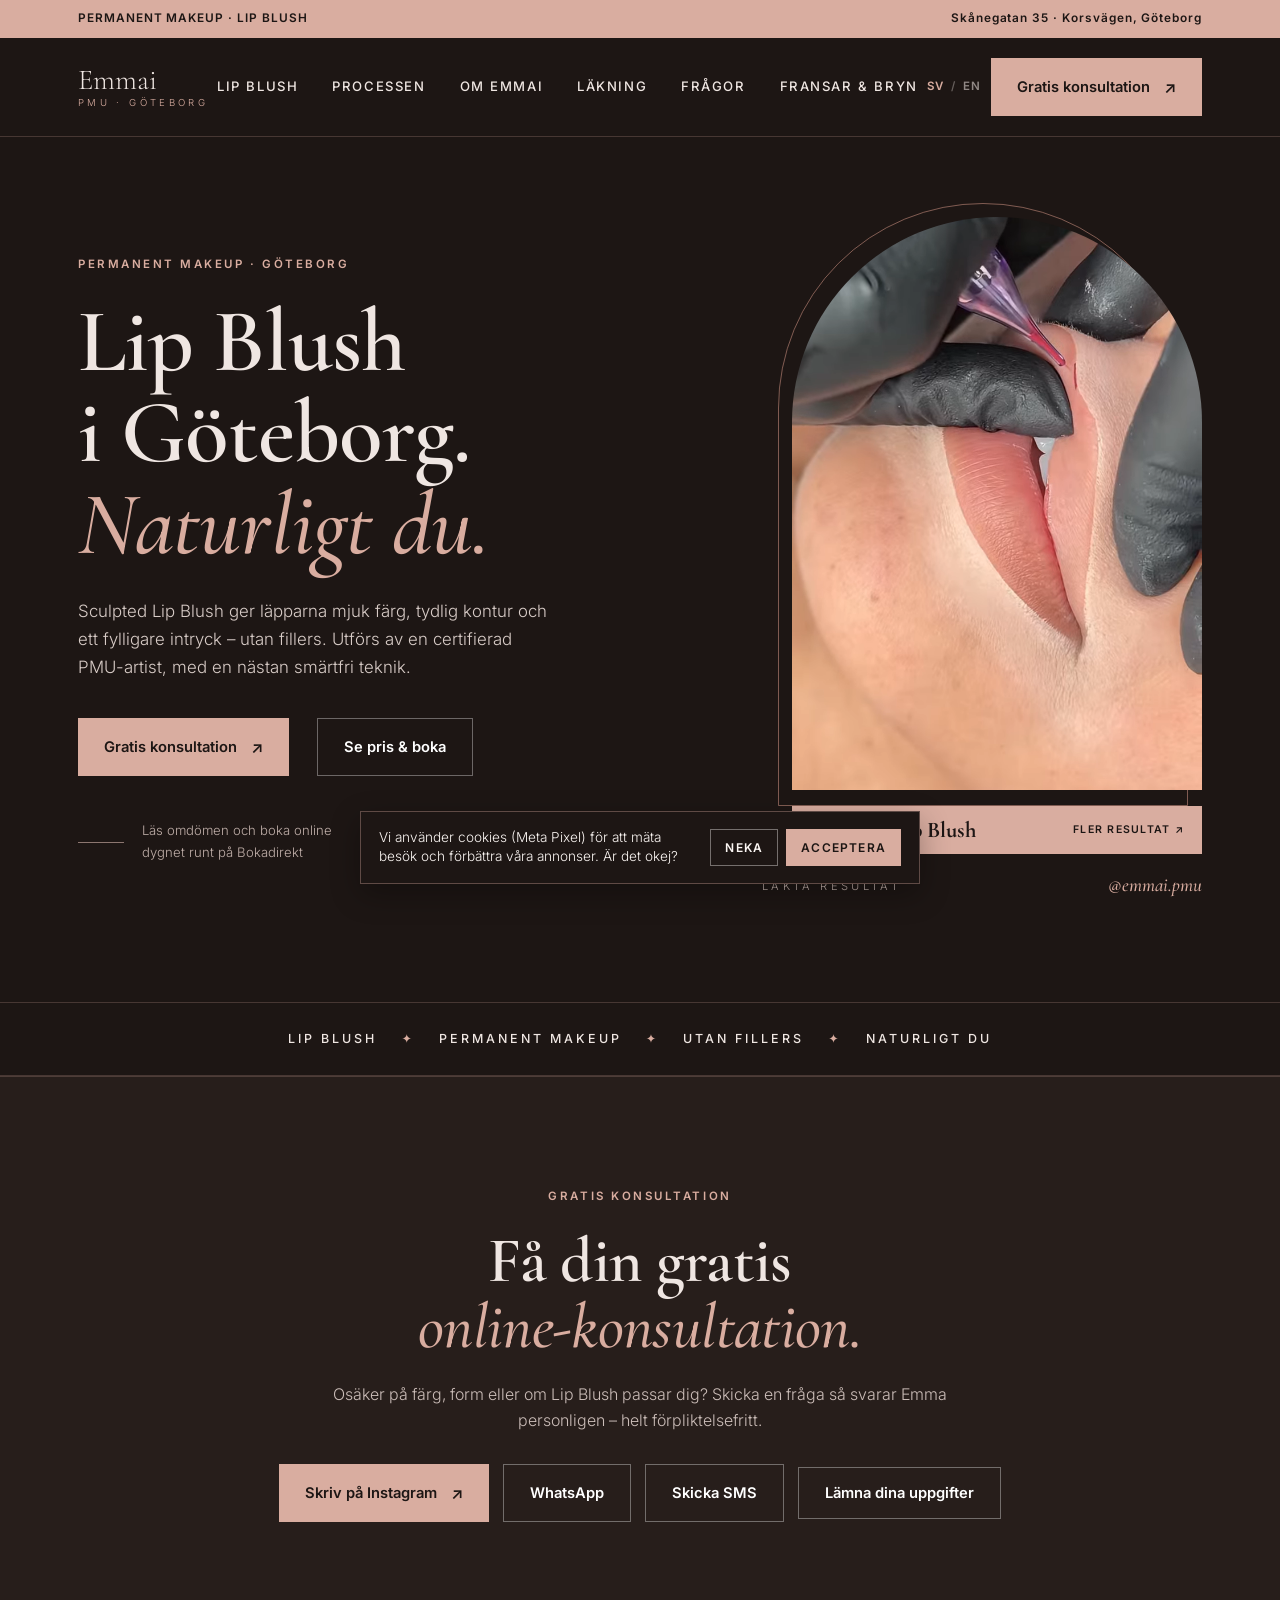
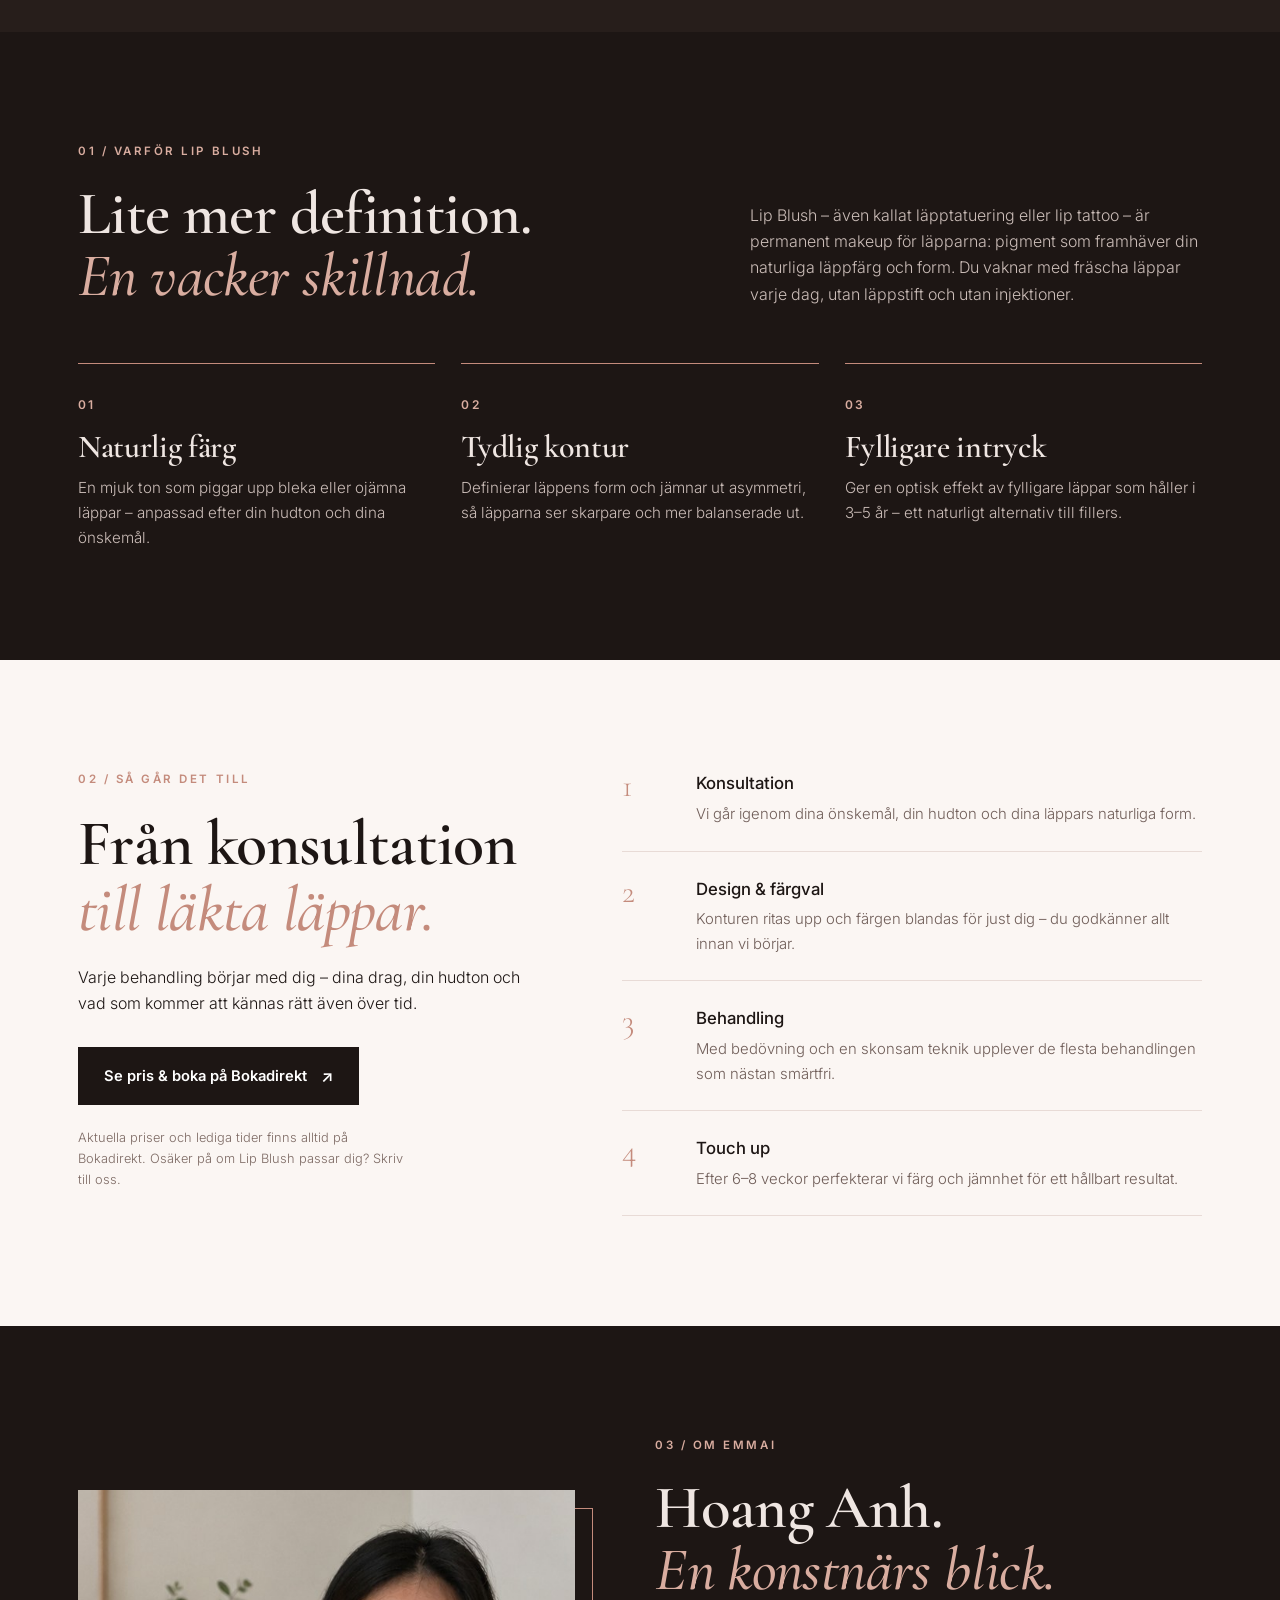
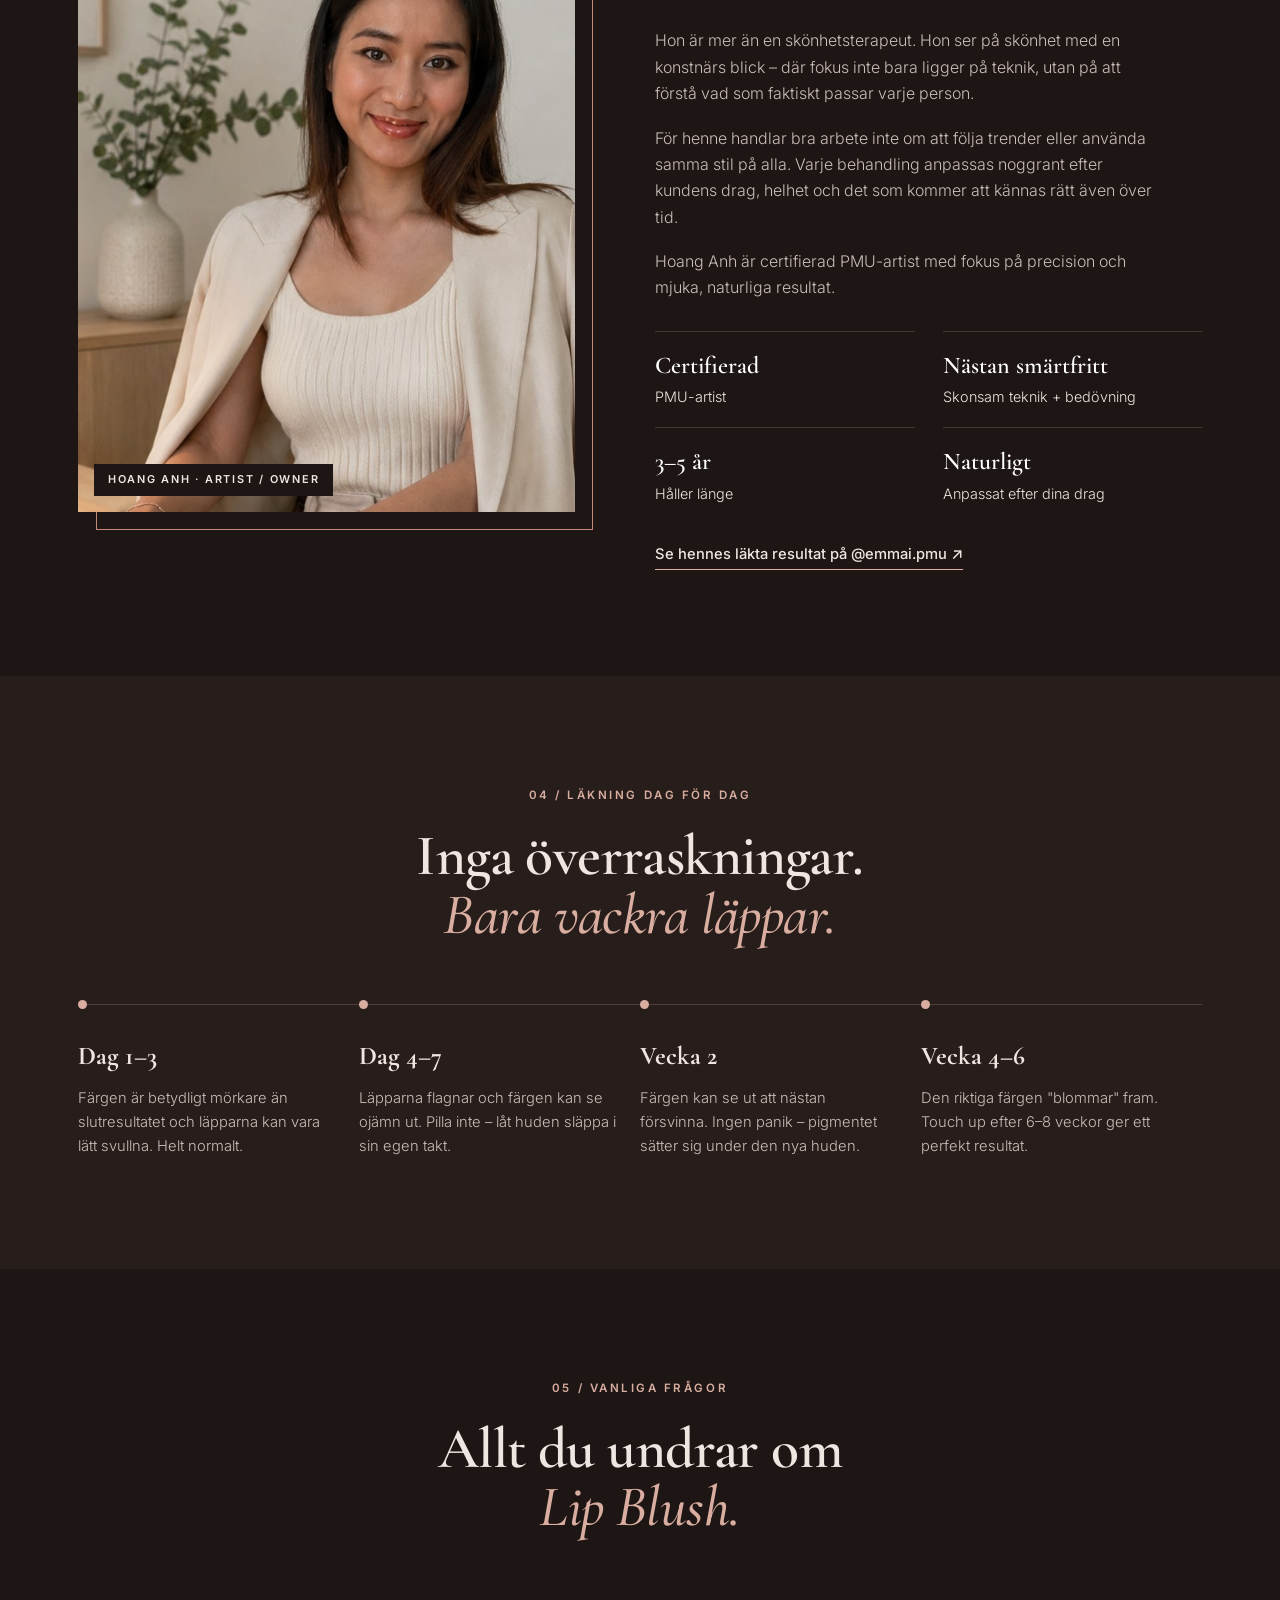
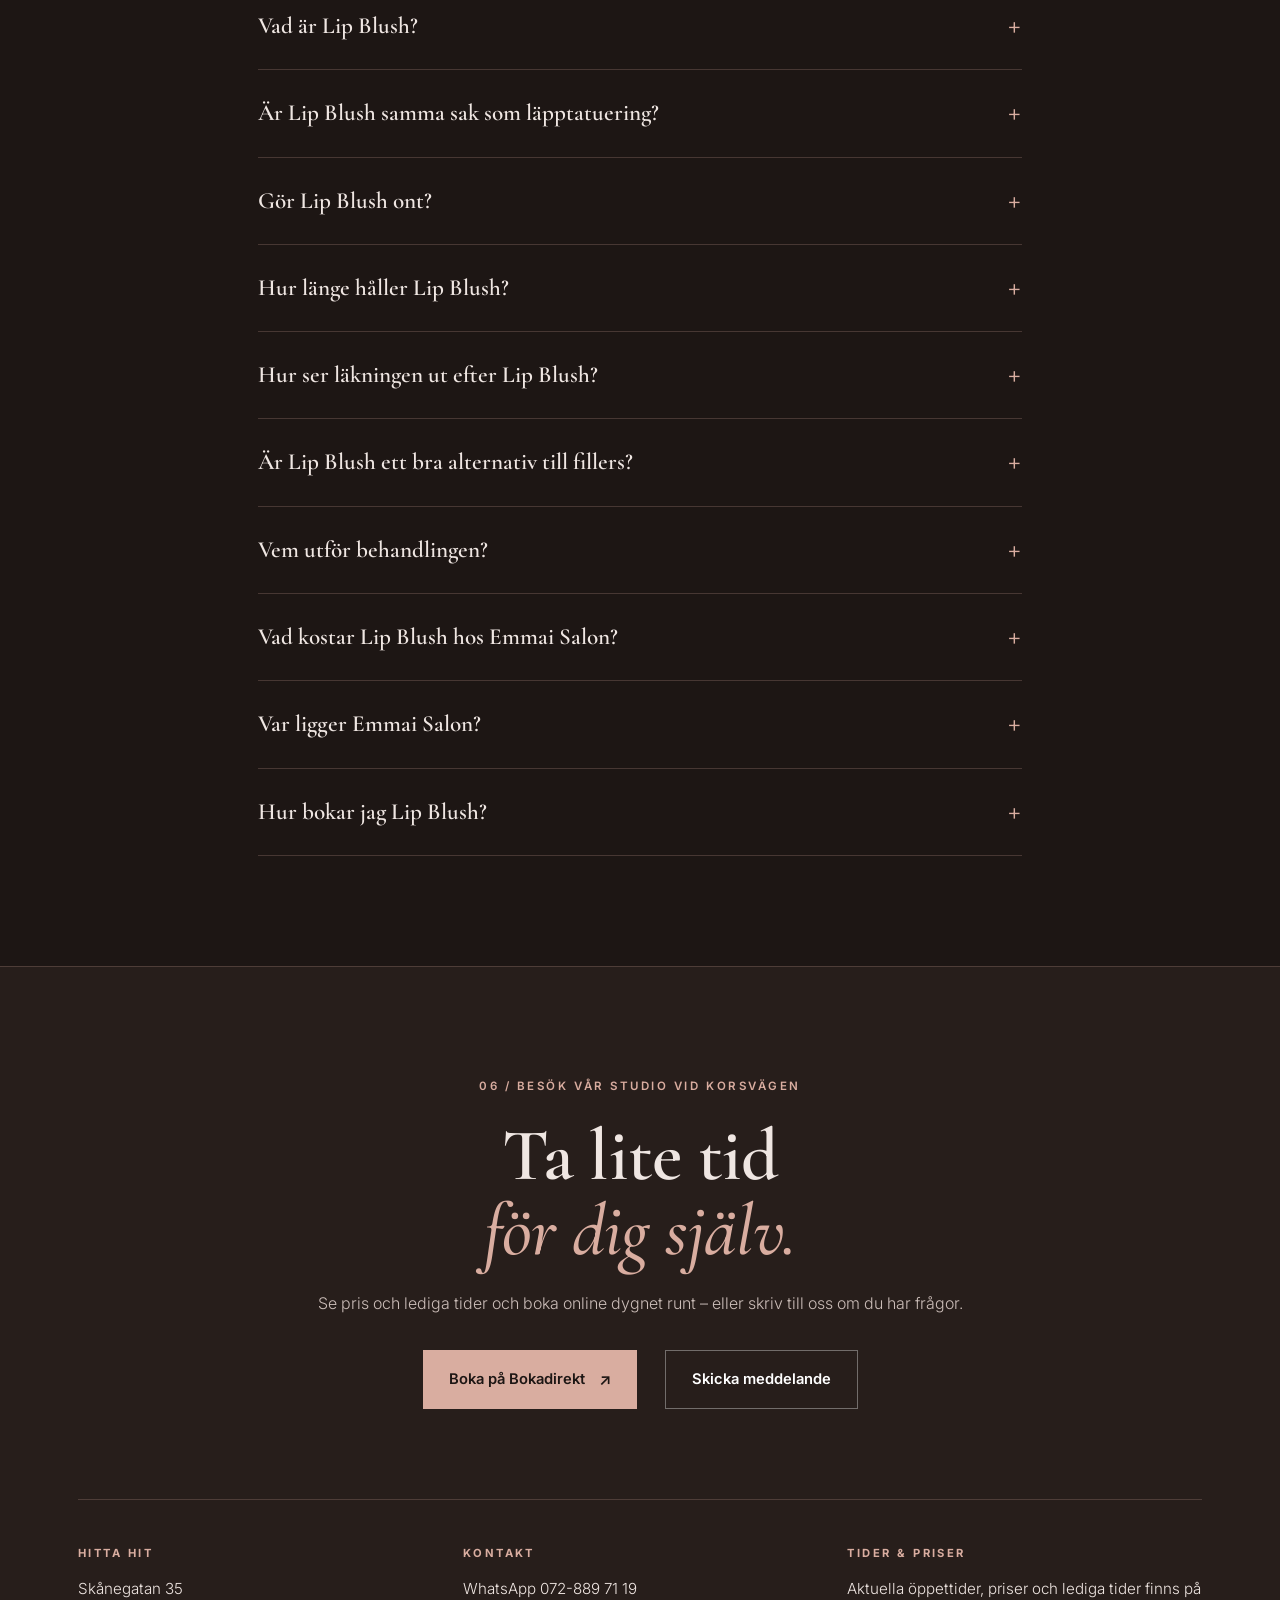
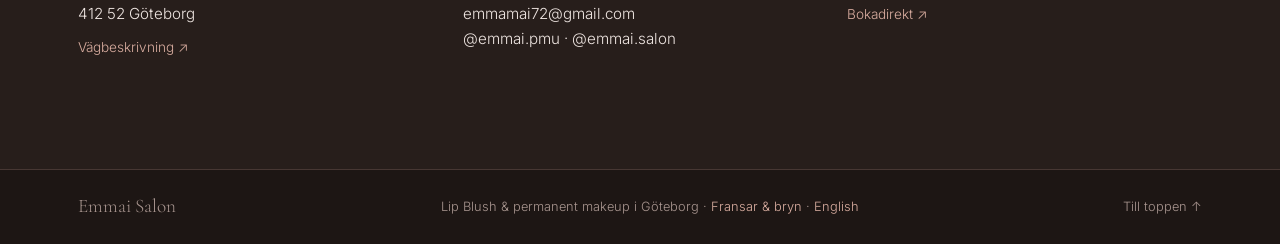
<file: index.html>
<!doctype html>
<html lang="sv">
<head>
<meta charset="utf-8">
<meta name="viewport" content="width=device-width, initial-scale=1">
<title>Lip Blush & läpptatuering i Göteborg – Permanent makeup | Emmai Salon</title>
<meta name="description" content="Sculpted Lip Blush (läpptatuering) i Göteborg – naturlig permanent makeup för läppar, ett alternativ till fillers. Certifierad PMU-artist, på Skånegatan 35 nära Korsvägen. Nästan smärtfri teknik. Boka via Bokadirekt.">
<link rel="canonical" href="https://emmaisalon.se/">
<link rel="alternate" hreflang="sv" href="https://emmaisalon.se/">
<link rel="alternate" hreflang="en" href="https://emmaisalon.se/en/">
<link rel="alternate" hreflang="x-default" href="https://emmaisalon.se/">
<meta property="og:type" content="website">
<meta property="og:title" content="Lip Blush i Göteborg – Emmai Salon">
<meta property="og:description" content="Naturlig permanent makeup för läppar – ett alternativ till fillers. Certifierad PMU-artist nära Korsvägen i Göteborg.">
<meta property="og:image" content="https://emmaisalon.se/img/og-lip-blush.jpg">
<meta property="og:url" content="https://emmaisalon.se/">
<meta property="og:locale" content="sv_SE">
<meta property="og:locale:alternate" content="en_GB">
<link rel="preconnect" href="https://fonts.googleapis.com">
<link rel="preconnect" href="https://fonts.gstatic.com" crossorigin>
<link href="https://fonts.googleapis.com/css2?family=Cormorant+Garamond:ital,wght@0,500;0,600;1,500;1,600&family=Inter:wght@300;400;500;600&display=swap" rel="stylesheet">
<link rel="preload" as="image" href="/img/hero-lips.jpg">
<script type="application/ld+json">
{
  "@context": "https://schema.org",
  "@type": "BeautySalon",
  "@id": "https://emmaisalon.se/#salon",
  "name": "Emmai Salon",
  "alternateName": ["Emmai PMU", "Emmai"],
  "description": "PMU-studio nära Korsvägen i Göteborg specialiserad på Sculpted Lip Blush – permanent makeup för läppar och ett naturligt alternativ till fillers. Certifierad PMU-artist, nästan smärtfri teknik.",
  "url": "https://emmaisalon.se/",
  "image": ["https://emmaisalon.se/img/hero-lips.jpg", "https://emmaisalon.se/img/og-lip-blush.jpg"],
  "telephone": "+46728897119",
  "email": "emmamai72@gmail.com",
  "address": {
    "@type": "PostalAddress",
    "streetAddress": "Skånegatan 35",
    "postalCode": "412 52",
    "addressLocality": "Göteborg",
    "addressRegion": "Västra Götalands län",
    "addressCountry": "SE"
  },
  "geo": { "@type": "GeoCoordinates", "latitude": 57.6975, "longitude": 11.9861 },
  "hasMap": "https://maps.google.com/?q=Emmai+Salon+Skånegatan+35+Göteborg",
  "knowsAbout": ["Lip Blush", "Permanent makeup", "PMU läppar", "Läpptatuering", "Lip tattoo", "Kosmetisk tatuering", "Alternativ till läppfillers"],
  "areaServed": ["Göteborg", "Korsvägen", "Heden", "Johanneberg", "Lorensberg", "Gårda", "Mölndal"],
  "sameAs": [
    "https://www.bokadirekt.se/places/emmai-salon-136025",
    "https://www.instagram.com/emmai.pmu/",
    "https://www.instagram.com/emmai.salon/"
  ],
  "founder": { "@type": "Person", "name": "Hoang Anh", "jobTitle": "PMU-artist & grundare", "image": "https://emmaisalon.se/img/hoang-anh.jpg", "description": "Certifierad PMU-artist, specialiserad på Lip Blush." },
  "potentialAction": {
    "@type": "ReserveAction",
    "target": "https://www.bokadirekt.se/places/emmai-salon-136025",
    "name": "Boka Lip Blush på Bokadirekt"
  },
  "makesOffer": [
    { "@type": "Offer", "url": "https://www.bokadirekt.se/places/emmai-salon-136025", "itemOffered": { "@type": "Service", "name": "Sculpted Lip Blush – permanent makeup läppar", "alternateName": ["Läpptatuering", "Lip tattoo"], "serviceType": "Permanent makeup" } },
    { "@type": "Offer", "url": "https://www.bokadirekt.se/places/emmai-salon-136025", "itemOffered": { "@type": "Service", "name": "Lip Blush touch up", "serviceType": "Permanent makeup" } }
  ]
}
</script>
<script type="application/ld+json">
{
  "@context": "https://schema.org",
  "@type": "FAQPage",
  "mainEntity": [
    { "@type": "Question", "name": "Vad är Lip Blush?", "acceptedAnswer": { "@type": "Answer", "text": "Lip Blush är en kosmetisk tatuering (permanent makeup) där pigment läggs i läpparna för att ge en naturlig färg, tydligare kontur, bättre symmetri och ett fylligare utseende – utan fillers. Resultatet ser ut som naturligt färgade läppar, inte som läppstift." } },
    { "@type": "Question", "name": "Är Lip Blush samma sak som läpptatuering?", "acceptedAnswer": { "@type": "Answer", "text": "Ja. Lip Blush är en form av läpptatuering (på engelska lip tattoo) och kallas även permanent makeup för läppar eller kosmetisk tatuering. Skillnaden mot en traditionell tatuering är att pigmentet läggs ytligare och i mjuka, naturliga toner, så resultatet ser ut som din egen läppfärg och bleknar gradvis över tid." } },
    { "@type": "Question", "name": "Gör Lip Blush ont?", "acceptedAnswer": { "@type": "Answer", "text": "Hos Emmai Salon används en skonsam teknik och bedövning, så de flesta kunder upplever behandlingen som nästan smärtfri – mer som ett lätt kittlande än smärta." } },
    { "@type": "Question", "name": "Hur länge håller Lip Blush?", "acceptedAnswer": { "@type": "Answer", "text": "Lip Blush håller normalt 3–5 år beroende på hudtyp, livsstil och solexponering. En touch up efter 6–8 veckor rekommenderas för ett jämnt och hållbart resultat." } },
    { "@type": "Question", "name": "Hur ser läkningen ut efter Lip Blush?", "acceptedAnswer": { "@type": "Answer", "text": "De första dagarna är färgen mörkare och läpparna kan vara lätt svullna. Runt dag 4–7 flagnar läpparna och färgen ser ljusare ut, och efter 4–6 veckor har den slutliga, naturliga färgen satt sig." } },
    { "@type": "Question", "name": "Är Lip Blush ett bra alternativ till fillers?", "acceptedAnswer": { "@type": "Answer", "text": "Ja, för dig som vill ha fräschare färg, tydligare kontur och ett fylligare intryck utan injektioner. Lip Blush ändrar inte läppens volym men ger en optisk effekt av fylligare läppar som ser naturlig ut." } },
    { "@type": "Question", "name": "Vem utför behandlingen?", "acceptedAnswer": { "@type": "Answer", "text": "Alla behandlingar utförs av Hoang Anh, grundare av Emmai Salon och certifierad PMU-artist. Se läkta resultat på Instagram @emmai.pmu." } },
    { "@type": "Question", "name": "Vad kostar Lip Blush hos Emmai Salon?", "acceptedAnswer": { "@type": "Answer", "text": "Aktuella priser och lediga tider för Lip Blush och touch up finns alltid på Emmai Salons sida på Bokadirekt: https://www.bokadirekt.se/places/emmai-salon-136025" } },
    { "@type": "Question", "name": "Var ligger Emmai Salon?", "acceptedAnswer": { "@type": "Answer", "text": "Emmai Salon ligger på Skånegatan 35 i Göteborg, några minuters promenad från Korsvägen, Liseberg och Scandinavium. Det finns parkeringsplatser framför salongen." } },
    { "@type": "Question", "name": "Hur bokar jag Lip Blush?", "acceptedAnswer": { "@type": "Answer", "text": "Du bokar enklast online dygnet runt via Bokadirekt: https://www.bokadirekt.se/places/emmai-salon-136025" } }
  ]
}
</script>
<link rel="icon" href="/favicon.ico" sizes="any">
<link rel="icon" type="image/png" sizes="32x32" href="/favicon-32.png">
<link rel="icon" type="image/png" sizes="512x512" href="/icon-512.png">
<link rel="apple-touch-icon" href="/apple-touch-icon.png">
<link rel="stylesheet" href="/style.css?v=3">
</head>
<body>

<div class="topbar"><div class="wrap"><span>PERMANENT MAKEUP · LIP BLUSH</span><span class="hide-m">Skånegatan 35 · Korsvägen, Göteborg</span></div></div>
<nav><div class="wrap">
  <a class="logo" href="#">Emmai<small>PMU · GÖTEBORG</small></a>
  <div class="menu"><a href="#lip-blush">Lip Blush</a><a href="#processen">Processen</a><a href="#om-emmai">Om Emmai</a><a href="#lakning">Läkning</a><a href="#fragor">Frågor</a><a href="/fransar/">Fransar &amp; bryn</a></div>
  <a class="m-link" href="/fransar/">Fransar &amp; bryn</a>
  <div class="lang"><a class="on" href="/" hreflang="sv">SV</a><i>/</i><a href="/en/" hreflang="en" lang="en">EN</a></div>
  <a class="btn arrow" href="#konsultation">Gratis konsultation</a>
</div></nav>

<header class="wrap hero">
  <div>
    <span class="eyebrow">Permanent makeup · Göteborg</span>
    <h1>Lip Blush<br>i Göteborg.<em>Naturligt du.</em></h1>
    <p>Sculpted Lip Blush ger läpparna mjuk färg, tydlig kontur och ett fylligare intryck – utan fillers. Utförs av en certifierad PMU-artist, med en nästan smärtfri teknik.</p>
    <div class="actions">
      <a class="btn arrow" href="#konsultation">Gratis konsultation</a>
      <a class="btn ghost" href="https://www.bokadirekt.se/places/emmai-salon-136025">Se pris &amp; boka</a>
    </div>
    <div class="note">Läs omdömen och boka online<br>dygnet runt på Bokadirekt</div>
  </div>
  <div class="arch-wrap">
    <div class="arch">
      <video class="hero-video" autoplay muted loop playsinline preload="auto" poster="/img/hero-poster.jpg?v=2" width="696" height="972" aria-label="Läkta resultat av Sculpted Lip Blush hos Emmai i Göteborg"><source src="/img/hero.mp4?v=2" type="video/mp4"><source src="/img/hero.webm?v=2" type="video/webm"></video>
    </div>
    <a class="tag" href="https://www.instagram.com/emmai.pmu/"><b>Sculpted Lip Blush</b><small>Fler resultat ↗</small></a>
    <div class="arch-caption"><span>LÄKTA RESULTAT</span><em>@emmai.pmu</em></div>
  </div>
</header>

<div class="marquee"><span>LIP BLUSH</span><i>✦</i><span>PERMANENT MAKEUP</span><i>✦</i><span>UTAN FILLERS</span><i>✦</i><span>NATURLIGT DU</span></div>

<section class="consult" id="konsultation"><div class="wrap">
  <span class="eyebrow">Gratis konsultation</span>
  <h2>Få din gratis<em>online-konsultation.</em></h2>
  <p class="lead">Osäker på färg, form eller om Lip Blush passar dig? Skicka en fråga så svarar Emma personligen – helt förpliktelsefritt.</p>
  <div class="actions">
    <a class="btn arrow" href="https://www.instagram.com/emmai.pmu/" data-lead="Instagram">Skriv på Instagram</a>
    <a class="btn ghost" href="https://wa.me/46728897119?text=Hej%21%20Jag%20%C3%A4r%20mycket%20intresserad%20av%20Lip%20Blush.%20Hur%20kan%20det%20gynna%20mina%20l%C3%A4ppar%20just%20nu%3F" data-lead="WhatsApp">WhatsApp</a>
    <a class="btn ghost" href="sms:+46728897119?&body=Hej%21%20Jag%20%C3%A4r%20mycket%20intresserad%20av%20Lip%20Blush.%20Hur%20kan%20det%20gynna%20mina%20l%C3%A4ppar%20just%20nu%3F" data-lead="SMS">Skicka SMS</a>
    <button class="btn ghost" type="button" id="consult-toggle" aria-controls="consult-form" aria-expanded="false">Lämna dina uppgifter</button>
  </div>
  <form id="consult-form" hidden novalidate data-ok="Tack! Vi hör av oss så snart som möjligt." data-err="Något gick fel. Försök igen eller skriv till oss på Instagram.">
    <input type="hidden" name="access_key" value="f64e75a7-29d4-4de2-a718-c69d5f47bc95">
    <input type="hidden" name="subject" value="Ny konsultationsförfrågan – emmaisalon.se">
    <input type="checkbox" name="botcheck" tabindex="-1" autocomplete="off" style="display:none">
    <input name="name" placeholder="Namn" required autocomplete="name">
    <input name="phone" type="tel" placeholder="Telefon" required autocomplete="tel">
    <input name="email" type="email" placeholder="E-post" required autocomplete="email">
    <textarea name="message" rows="3" placeholder="Vad funderar du på? (valfritt)"></textarea>
    <small>Vill du skicka bilder? Skicka dem gärna via WhatsApp eller Instagram.</small>
    <button class="btn arrow" type="submit">Skicka förfrågan</button>
    <small>Vi använder dina uppgifter endast för att kontakta dig om din förfrågan.</small>
    <p class="form-msg" role="status"></p>
  </form>
</div></section>


<section id="lip-blush"><div class="wrap">
  <div class="split-head">
    <div><span class="eyebrow">01 / Varför Lip Blush</span><h2>Lite mer definition.<br><em>En vacker skillnad.</em></h2></div>
    <p>Lip Blush – även kallat läpptatuering eller lip tattoo – är permanent makeup för läpparna: pigment som framhäver din naturliga läppfärg och form. Du vaknar med fräscha läppar varje dag, utan läppstift och utan injektioner.</p>
  </div>
  <div class="cards">
    <div class="card"><span class="num">01</span><h3>Naturlig färg</h3><p>En mjuk ton som piggar upp bleka eller ojämna läppar – anpassad efter din hudton och dina önskemål.</p></div>
    <div class="card"><span class="num">02</span><h3>Tydlig kontur</h3><p>Definierar läppens form och jämnar ut asymmetri, så läpparna ser skarpare och mer balanserade ut.</p></div>
    <div class="card"><span class="num">03</span><h3>Fylligare intryck</h3><p>Ger en optisk effekt av fylligare läppar som håller i 3–5 år – ett naturligt alternativ till fillers.</p></div>
  </div>
</div></section>

<section class="light" id="processen"><div class="wrap process">
  <div>
    <span class="eyebrow" style="color:var(--rose-deep)">02 / Så går det till</span>
    <h2>Från konsultation<br><em>till läkta läppar.</em></h2>
    <p>Varje behandling börjar med dig – dina drag, din hudton och vad som kommer att kännas rätt även över tid.</p>
    <a class="btn arrow" href="https://www.bokadirekt.se/places/emmai-salon-136025">Se pris &amp; boka på Bokadirekt</a>
    <p class="small">Aktuella priser och lediga tider finns alltid på Bokadirekt. Osäker på om Lip Blush passar dig? Skriv till oss.</p>
  </div>
  <div>
    <div class="step"><span>1</span><div><b>Konsultation</b><p>Vi går igenom dina önskemål, din hudton och dina läppars naturliga form.</p></div></div>
    <div class="step"><span>2</span><div><b>Design &amp; färgval</b><p>Konturen ritas upp och färgen blandas för just dig – du godkänner allt innan vi börjar.</p></div></div>
    <div class="step"><span>3</span><div><b>Behandling</b><p>Med bedövning och en skonsam teknik upplever de flesta behandlingen som nästan smärtfri.</p></div></div>
    <div class="step"><span>4</span><div><b>Touch up</b><p>Efter 6–8 veckor perfekterar vi färg och jämnhet för ett hållbart resultat.</p></div></div>
  </div>
</div></section>

<section id="om-emmai"><div class="wrap closer">
  <div class="framed"><img src="/img/hoang-anh.jpg" alt="Hoang Anh, PMU-artist och grundare av Emmai Salon i Göteborg" loading="lazy" width="798" height="798"><span class="lbl">HOANG ANH · ARTIST / OWNER</span></div>
  <div>
    <span class="eyebrow">03 / Om Emmai</span>
    <h2>Hoang Anh.<br><em>En konstnärs blick.</em></h2>
    <p>Hon är mer än en skönhetsterapeut. Hon ser på skönhet med en konstnärs blick – där fokus inte bara ligger på teknik, utan på att förstå vad som faktiskt passar varje person.</p>
    <p>För henne handlar bra arbete inte om att följa trender eller använda samma stil på alla. Varje behandling anpassas noggrant efter kundens drag, helhet och det som kommer att kännas rätt även över tid.</p>
    <p>Hoang Anh är certifierad PMU-artist med fokus på precision och mjuka, naturliga resultat.</p>
    <div class="trust">
      <div><b>Certifierad</b>PMU-artist</div>
      <div><b>Nästan smärtfritt</b>Skonsam teknik + bedövning</div>
      <div><b>3–5 år</b>Håller länge</div>
      <div><b>Naturligt</b>Anpassat efter dina drag</div>
    </div>
    <a class="link arrow" href="https://www.instagram.com/emmai.pmu/">Se hennes läkta resultat på @emmai.pmu&nbsp;</a>
  </div>
</div></section>

<section class="heal" id="lakning"><div class="wrap">
  <span class="eyebrow" style="text-align:center">04 / Läkning dag för dag</span>
  <h2>Inga överraskningar.<br><em>Bara vackra läppar.</em></h2>
  <div class="timeline">
    <div><b>Dag 1–3</b><p>Färgen är betydligt mörkare än slutresultatet och läpparna kan vara lätt svullna. Helt normalt.</p></div>
    <div><b>Dag 4–7</b><p>Läpparna flagnar och färgen kan se ojämn ut. Pilla inte – låt huden släppa i sin egen takt.</p></div>
    <div><b>Vecka 2</b><p>Färgen kan se ut att nästan försvinna. Ingen panik – pigmentet sätter sig under den nya huden.</p></div>
    <div><b>Vecka 4–6</b><p>Den riktiga färgen "blommar" fram. Touch up efter 6–8 veckor ger ett perfekt resultat.</p></div>
  </div>
</div></section>

<section id="fragor"><div class="wrap faq">
  <span class="eyebrow" style="text-align:center">05 / Vanliga frågor</span>
  <h2>Allt du undrar om<br><em>Lip Blush.</em></h2>
  <details><summary>Vad är Lip Blush?</summary><p>Lip Blush är en kosmetisk tatuering (permanent makeup) där pigment läggs i läpparna för att ge en naturlig färg, tydligare kontur, bättre symmetri och ett fylligare utseende – utan fillers. Resultatet ser ut som naturligt färgade läppar, inte som läppstift.</p></details>
  <details><summary>Är Lip Blush samma sak som läpptatuering?</summary><p>Ja. Lip Blush är en form av läpptatuering (på engelska lip tattoo) och kallas även permanent makeup för läppar eller kosmetisk tatuering. Skillnaden mot en traditionell tatuering är att pigmentet läggs ytligare och i mjuka, naturliga toner, så resultatet ser ut som din egen läppfärg och bleknar gradvis över tid.</p></details>
  <details><summary>Gör Lip Blush ont?</summary><p>Hos Emmai Salon används en skonsam teknik och bedövning, så de flesta kunder upplever behandlingen som nästan smärtfri – mer som ett lätt kittlande än smärta.</p></details>
  <details><summary>Hur länge håller Lip Blush?</summary><p>Lip Blush håller normalt 3–5 år beroende på hudtyp, livsstil och solexponering. En touch up efter 6–8 veckor rekommenderas för ett jämnt och hållbart resultat.</p></details>
  <details><summary>Hur ser läkningen ut efter Lip Blush?</summary><p>De första dagarna är färgen mörkare och läpparna kan vara lätt svullna. Runt dag 4–7 flagnar läpparna och färgen ser ljusare ut, och efter 4–6 veckor har den slutliga, naturliga färgen satt sig.</p></details>
  <details><summary>Är Lip Blush ett bra alternativ till fillers?</summary><p>Ja, för dig som vill ha fräschare färg, tydligare kontur och ett fylligare intryck utan injektioner. Lip Blush ändrar inte läppens volym men ger en optisk effekt av fylligare läppar som ser naturlig ut.</p></details>
  <details><summary>Vem utför behandlingen?</summary><p>Alla behandlingar utförs av Hoang Anh, grundare av Emmai Salon och certifierad PMU-artist. Se läkta resultat på Instagram <a href="https://www.instagram.com/emmai.pmu/">@emmai.pmu</a>.</p></details>
  <details><summary>Vad kostar Lip Blush hos Emmai Salon?</summary><p>Aktuella priser och lediga tider för Lip Blush och touch up finns alltid på <a href="https://www.bokadirekt.se/places/emmai-salon-136025">Emmai Salons sida på Bokadirekt</a>.</p></details>
  <details><summary>Var ligger Emmai Salon?</summary><p>Emmai Salon ligger på Skånegatan 35 i Göteborg, några minuters promenad från Korsvägen, Liseberg och Scandinavium. Det finns parkeringsplatser framför salongen.</p></details>
  <details><summary>Hur bokar jag Lip Blush?</summary><p>Du bokar enklast online dygnet runt via <a href="https://www.bokadirekt.se/places/emmai-salon-136025">Bokadirekt</a>.</p></details>
</div></section>

<section class="visit" id="besok"><div class="wrap">
  <span class="eyebrow">06 / Besök vår studio vid Korsvägen</span>
  <h2>Ta lite tid<em>för dig själv.</em></h2>
  <p class="lead">Se pris och lediga tider och boka online dygnet runt – eller skriv till oss om du har frågor.</p>
  <div class="actions">
    <a class="btn arrow" href="https://www.bokadirekt.se/places/emmai-salon-136025">Boka på Bokadirekt</a>
    <a class="btn ghost" href="#konsultation">Skicka meddelande</a>
  </div>
  <div class="info">
    <div><h4>HITTA HIT</h4>Skånegatan 35<br>412 52 Göteborg<br><a class="dir" href="https://maps.google.com/?q=Emmai+Salon+Skånegatan+35+Göteborg">Vägbeskrivning ↗</a></div>
    <div><h4>KONTAKT</h4><a href="https://wa.me/46728897119" data-lead="WhatsApp">WhatsApp 072-889 71 19</a><br><a href="mailto:emmamai72@gmail.com">emmamai72@gmail.com</a><br><a href="https://www.instagram.com/emmai.pmu/">@emmai.pmu</a> · <a href="https://www.instagram.com/emmai.salon/">@emmai.salon</a></div>
    <div><h4>TIDER &amp; PRISER</h4>Aktuella öppettider, priser och lediga tider finns på <a class="dir" href="https://www.bokadirekt.se/places/emmai-salon-136025" style="margin-top:0">Bokadirekt ↗</a></div>
  </div>
</div></section>

<footer><div class="wrap"><span class="logo" style="font-size:1.2rem">Emmai Salon</span><span>Lip Blush &amp; permanent makeup i Göteborg · <a href="/fransar/" style="color:var(--rose)">Fransar &amp; bryn</a> · <a href="/en/" lang="en" style="color:var(--rose)">English</a></span><a href="#">Till toppen ↑</a></div></footer>
<a class="btn arrow sticky" href="#konsultation">Gratis konsultation</a>
<script src="/consent.js" defer></script>
<script src="/consult.js?v=3" defer></script>
</body>
</html>
</file>
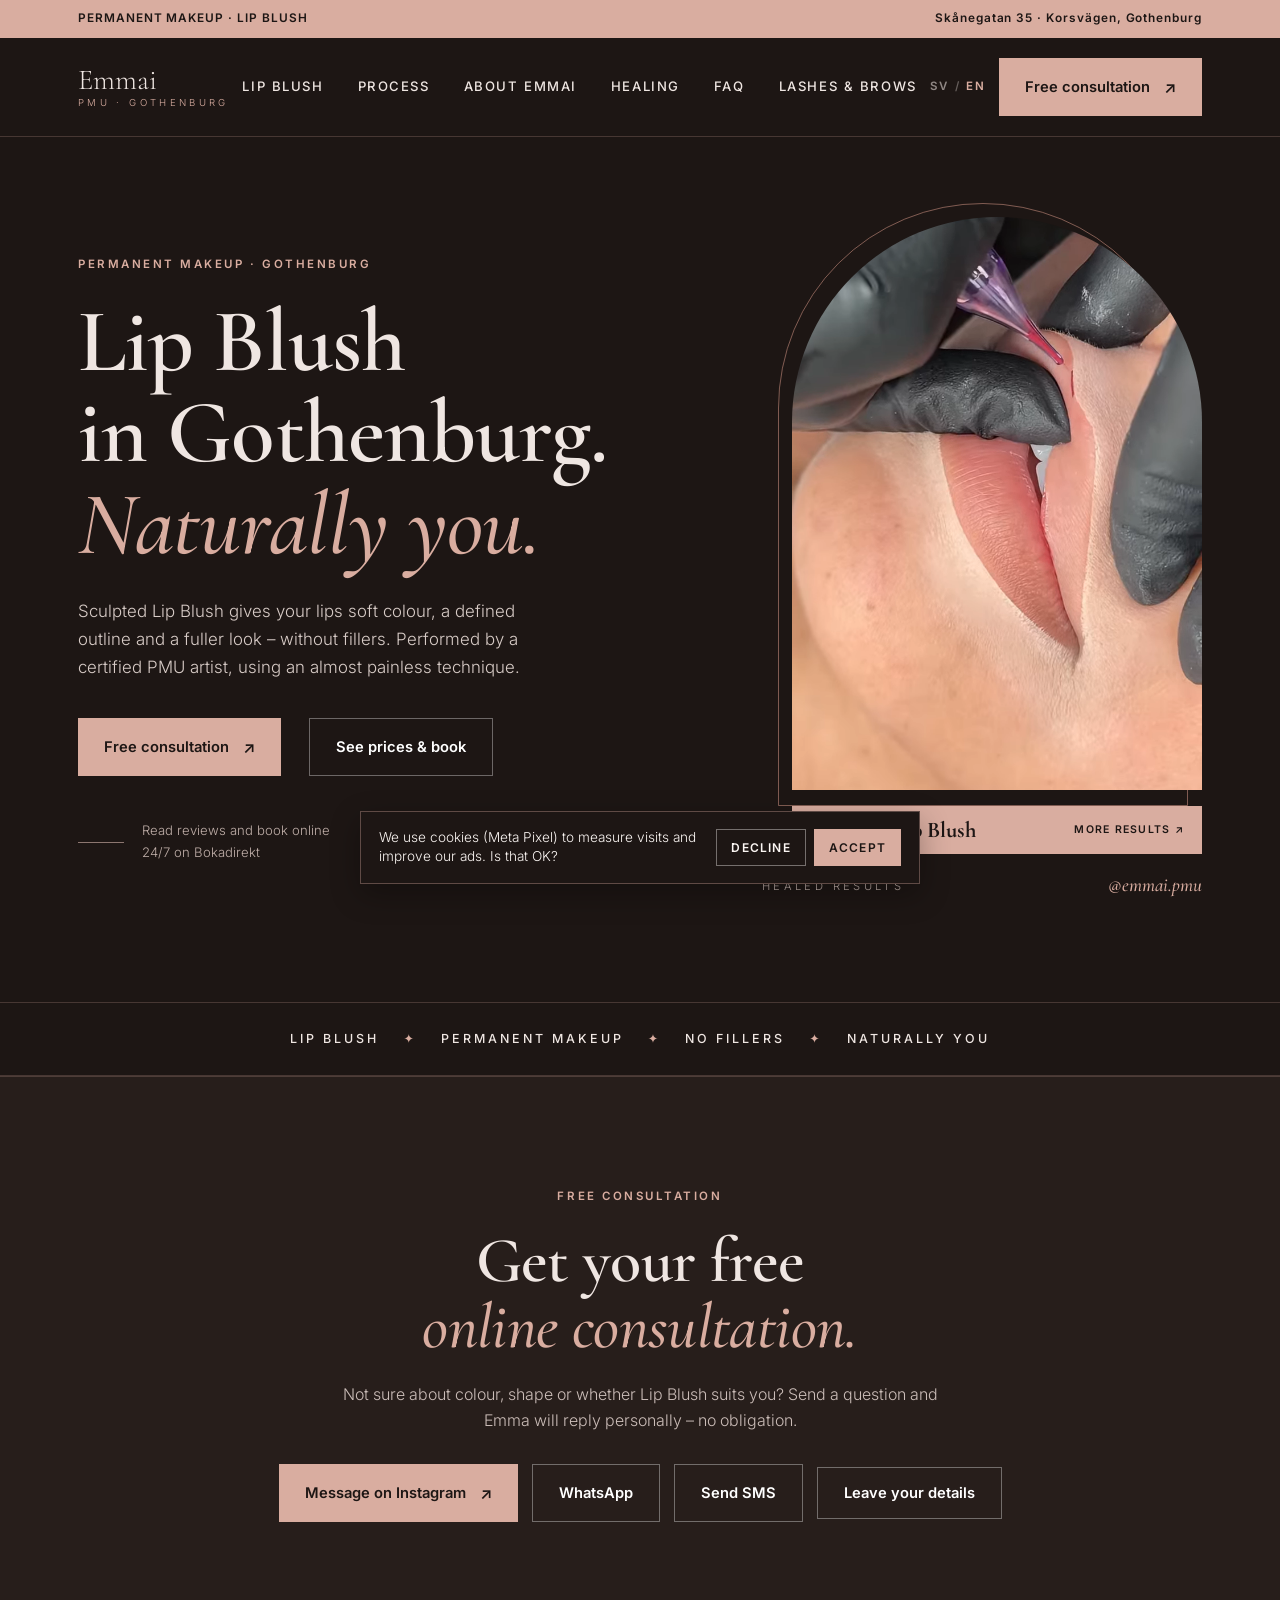
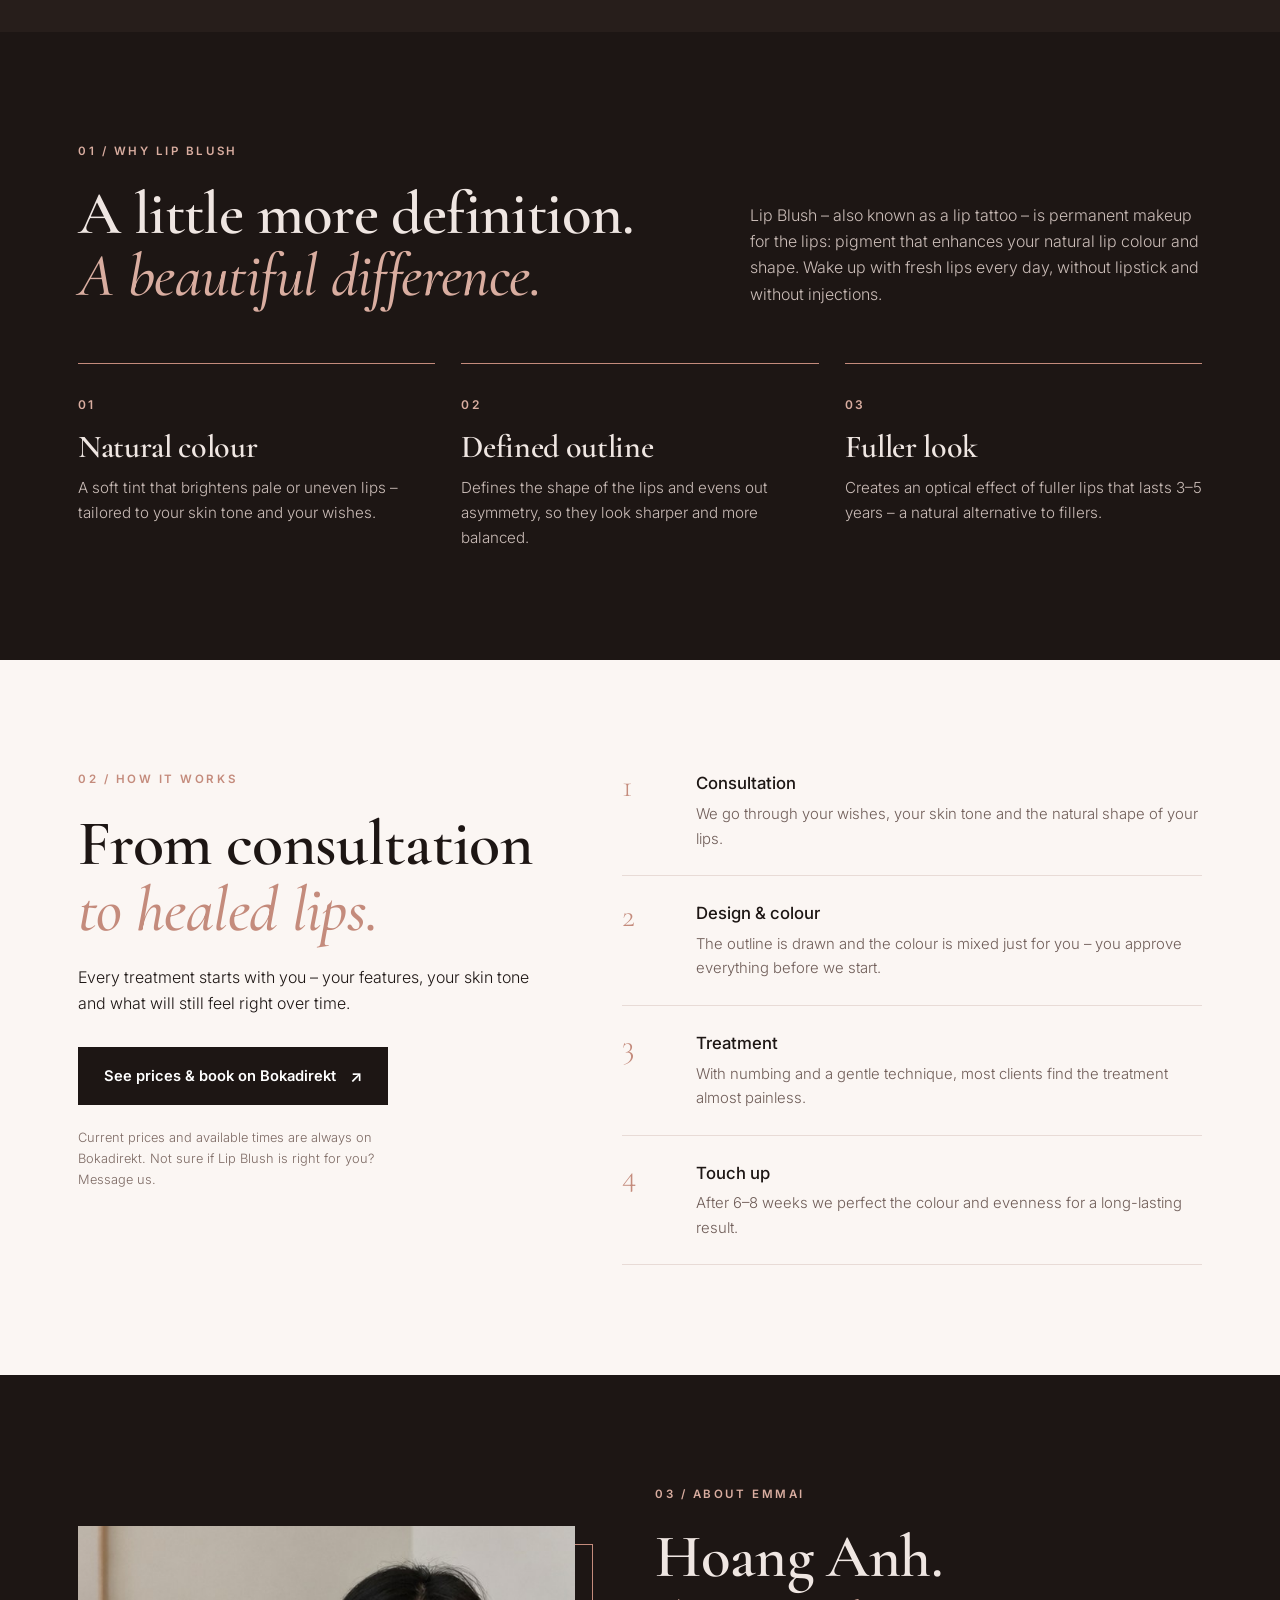
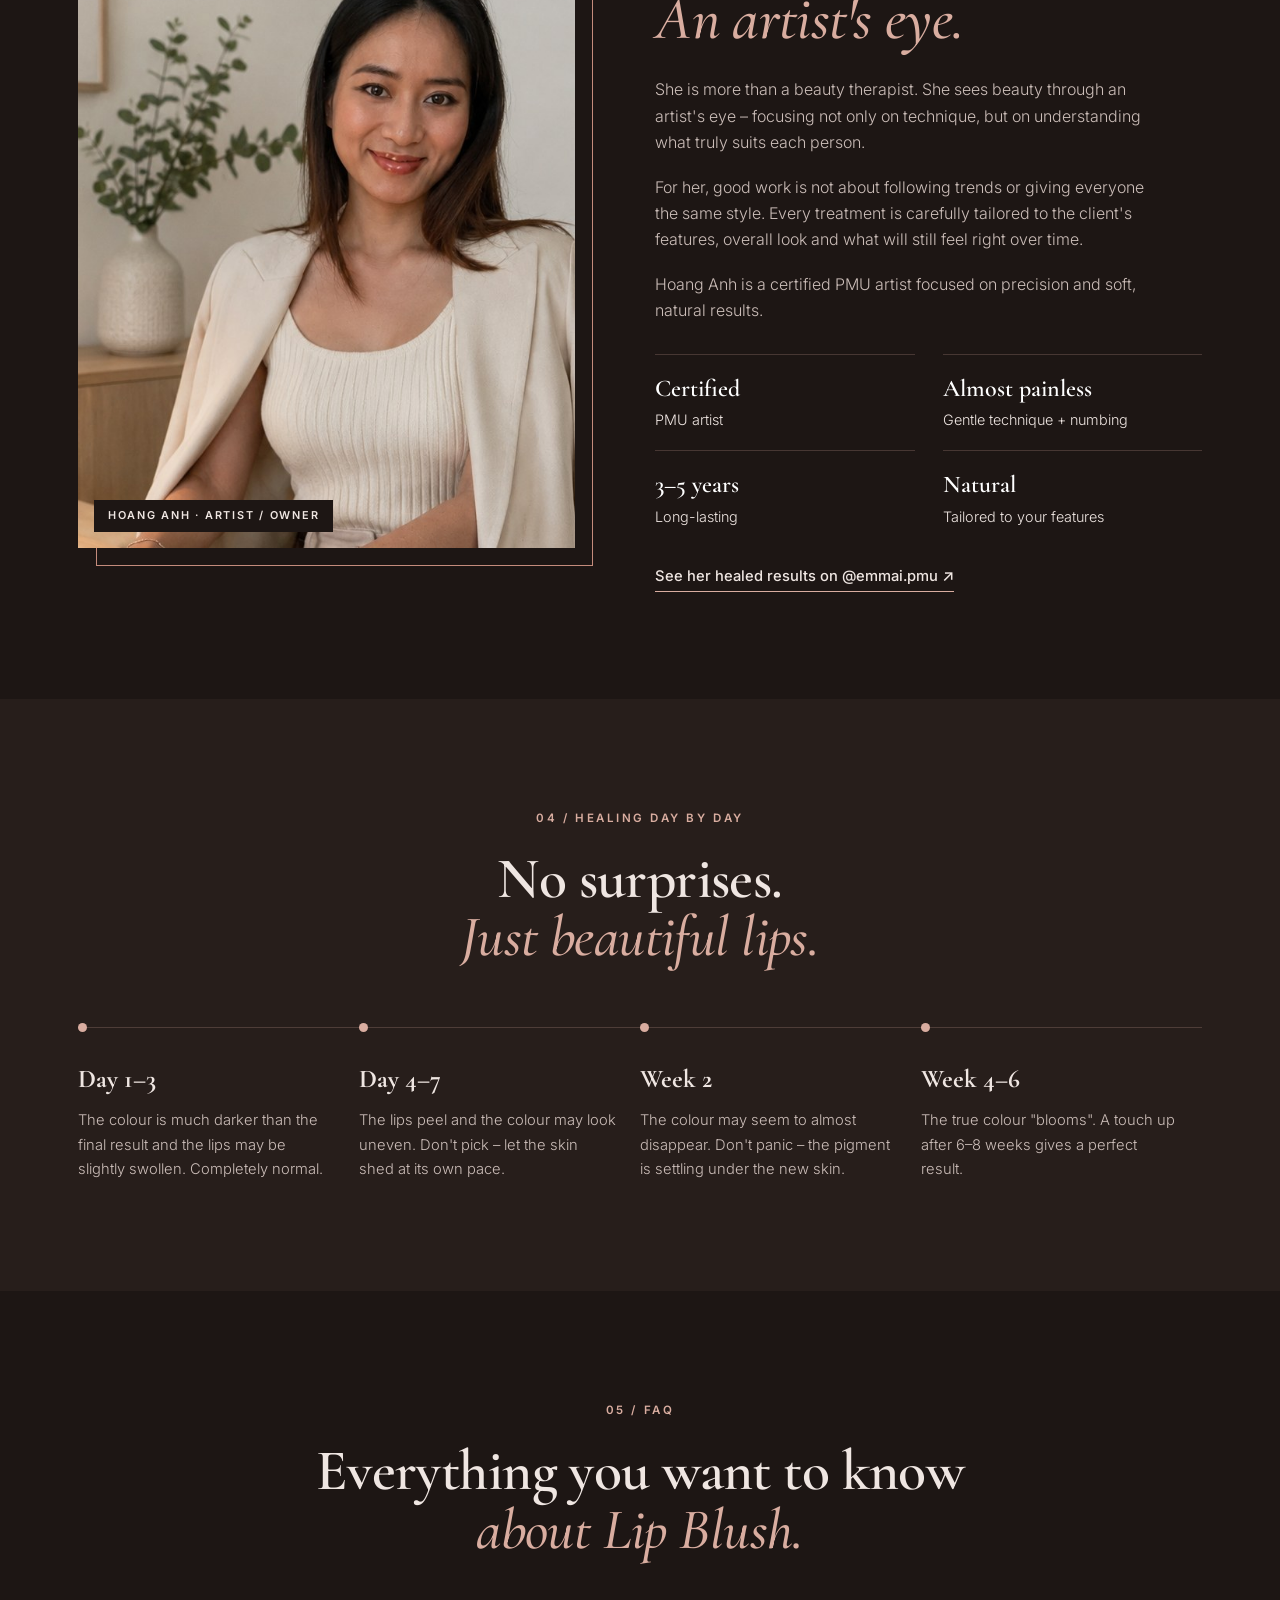
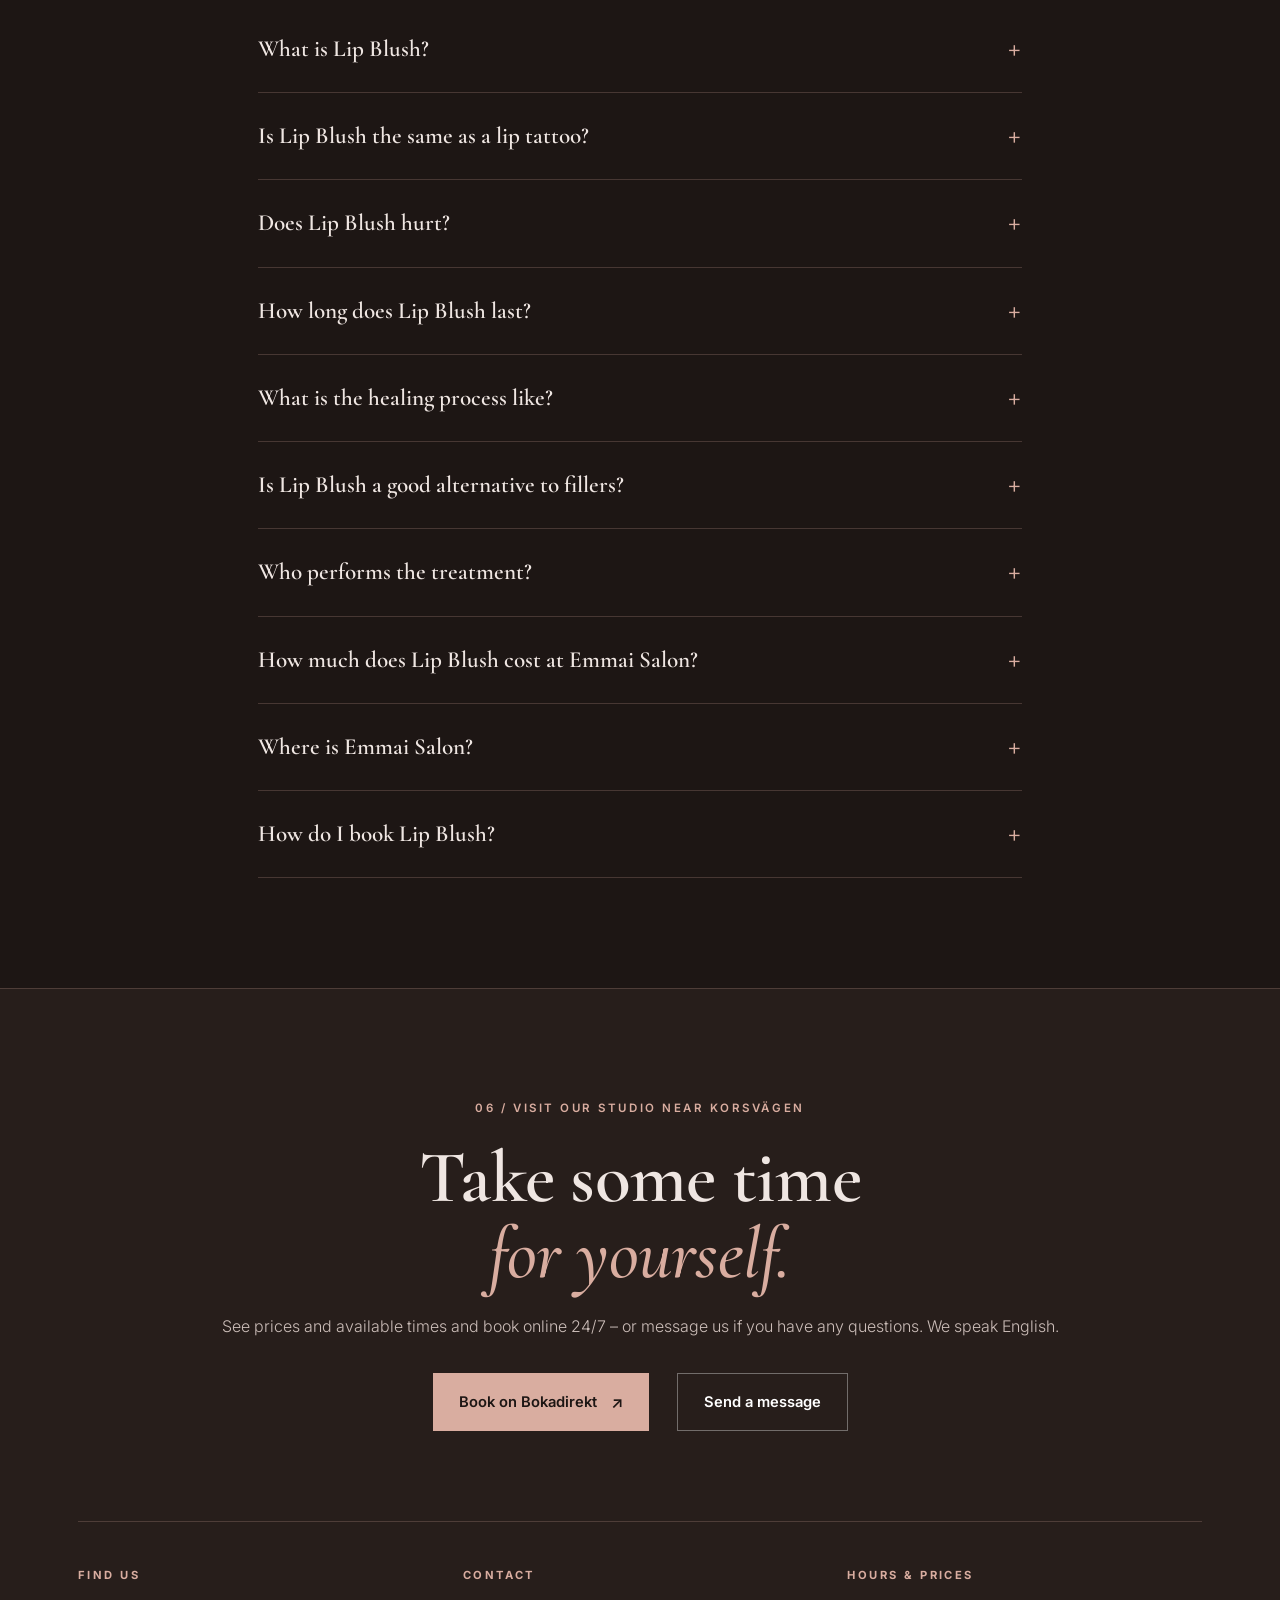
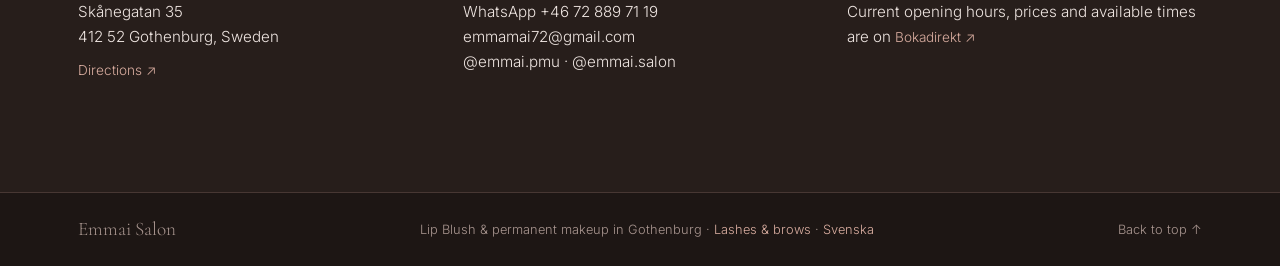
<file: en/index.html>
<!doctype html>
<html lang="en">
<head>
<meta charset="utf-8">
<meta name="viewport" content="width=device-width, initial-scale=1">
<title>Lip Blush & Lip Tattoo in Gothenburg – Permanent Makeup | Emmai Salon</title>
<meta name="description" content="Sculpted Lip Blush (lip tattoo) in Gothenburg – natural permanent makeup for lips and an alternative to fillers. Certified PMU artist, at Skånegatan 35 near Korsvägen. Almost painless technique. Book via Bokadirekt.">
<link rel="canonical" href="https://emmaisalon.se/en/">
<link rel="alternate" hreflang="sv" href="https://emmaisalon.se/">
<link rel="alternate" hreflang="en" href="https://emmaisalon.se/en/">
<link rel="alternate" hreflang="x-default" href="https://emmaisalon.se/">
<meta property="og:type" content="website">
<meta property="og:title" content="Lip Blush in Gothenburg – Emmai Salon">
<meta property="og:description" content="Natural permanent makeup for lips – an alternative to fillers. Certified PMU artist near Korsvägen in Gothenburg.">
<meta property="og:image" content="https://emmaisalon.se/img/og-lip-blush.jpg">
<meta property="og:url" content="https://emmaisalon.se/en/">
<meta property="og:locale" content="en_GB">
<meta property="og:locale:alternate" content="sv_SE">
<link rel="preconnect" href="https://fonts.googleapis.com">
<link rel="preconnect" href="https://fonts.gstatic.com" crossorigin>
<link href="https://fonts.googleapis.com/css2?family=Cormorant+Garamond:ital,wght@0,500;0,600;1,500;1,600&family=Inter:wght@300;400;500;600&display=swap" rel="stylesheet">
<link rel="preload" as="image" href="/img/hero-lips.jpg">
<script type="application/ld+json">
{
  "@context": "https://schema.org",
  "@type": "BeautySalon",
  "@id": "https://emmaisalon.se/#salon",
  "name": "Emmai Salon",
  "description": "PMU studio near Korsvägen in Gothenburg specialising in Sculpted Lip Blush – permanent makeup for lips and a natural alternative to fillers. Certified PMU artist, almost painless technique.",
  "url": "https://emmaisalon.se/en/",
  "image": ["https://emmaisalon.se/img/hero-lips.jpg", "https://emmaisalon.se/img/og-lip-blush.jpg"],
  "telephone": "+46728897119",
  "email": "emmamai72@gmail.com",
  "address": {
    "@type": "PostalAddress",
    "streetAddress": "Skånegatan 35",
    "postalCode": "412 52",
    "addressLocality": "Göteborg",
    "addressCountry": "SE"
  },
  "knowsAbout": ["Lip Blush", "Lip tattoo", "Permanent makeup", "Cosmetic tattoo", "Alternative to lip fillers"],
  "makesOffer": [
    { "@type": "Offer", "url": "https://www.bokadirekt.se/places/emmai-salon-136025", "itemOffered": { "@type": "Service", "name": "Sculpted Lip Blush – permanent makeup for lips", "alternateName": ["Lip tattoo", "Läpptatuering"], "serviceType": "Permanent makeup" } },
    { "@type": "Offer", "url": "https://www.bokadirekt.se/places/emmai-salon-136025", "itemOffered": { "@type": "Service", "name": "Lip Blush touch up", "serviceType": "Permanent makeup" } }
  ]
}
</script>
<script type="application/ld+json">
{
  "@context": "https://schema.org",
  "@type": "FAQPage",
  "mainEntity": [
    { "@type": "Question", "name": "What is Lip Blush?", "acceptedAnswer": { "@type": "Answer", "text": "Lip Blush is a cosmetic tattoo (permanent makeup) where pigment is placed in the lips to give natural colour, a more defined outline, better symmetry and a fuller look – without fillers. The result looks like naturally tinted lips, not lipstick." } },
    { "@type": "Question", "name": "Is Lip Blush the same as a lip tattoo?", "acceptedAnswer": { "@type": "Answer", "text": "Yes. Lip Blush is a type of lip tattoo (läpptatuering in Swedish), also called permanent lip makeup or cosmetic tattooing. Unlike a traditional tattoo, the pigment is placed more superficially and in soft, natural tones, so it looks like your own lip colour and fades gradually over time." } },
    { "@type": "Question", "name": "Does Lip Blush hurt?", "acceptedAnswer": { "@type": "Answer", "text": "Emmai Salon uses a gentle technique and numbing, so most clients describe the treatment as almost painless – more of a light tickle than pain." } },
    { "@type": "Question", "name": "How long does Lip Blush last?", "acceptedAnswer": { "@type": "Answer", "text": "Lip Blush usually lasts 3–5 years depending on skin type, lifestyle and sun exposure. A touch up after 6–8 weeks is recommended for an even, long-lasting result." } },
    { "@type": "Question", "name": "What is the healing process like?", "acceptedAnswer": { "@type": "Answer", "text": "For the first few days the colour is darker and the lips may be slightly swollen. Around day 4–7 the lips peel and the colour looks lighter, and after 4–6 weeks the final, natural colour has settled." } },
    { "@type": "Question", "name": "Is Lip Blush a good alternative to fillers?", "acceptedAnswer": { "@type": "Answer", "text": "Yes, if you want fresher colour, a clearer outline and a fuller look without injections. Lip Blush does not change the volume of the lips, but creates a natural-looking optical effect of fuller lips." } },
    { "@type": "Question", "name": "Who performs the treatment?", "acceptedAnswer": { "@type": "Answer", "text": "All treatments are performed by Hoang Anh, founder of Emmai Salon and a certified PMU artist. See healed results on Instagram @emmai.pmu." } },
    { "@type": "Question", "name": "How much does Lip Blush cost at Emmai Salon?", "acceptedAnswer": { "@type": "Answer", "text": "Current prices and available times for Lip Blush and touch ups are always listed on Emmai Salon's Bokadirekt page: https://www.bokadirekt.se/places/emmai-salon-136025" } },
    { "@type": "Question", "name": "Where is Emmai Salon?", "acceptedAnswer": { "@type": "Answer", "text": "Emmai Salon is at Skånegatan 35 in Gothenburg, a few minutes' walk from Korsvägen, Liseberg and Scandinavium. There is parking in front of the salon." } },
    { "@type": "Question", "name": "How do I book Lip Blush?", "acceptedAnswer": { "@type": "Answer", "text": "Book online 24/7 via Bokadirekt: https://www.bokadirekt.se/places/emmai-salon-136025" } }
  ]
}
</script>
<link rel="icon" href="/favicon.ico" sizes="any">
<link rel="icon" type="image/png" sizes="32x32" href="/favicon-32.png">
<link rel="icon" type="image/png" sizes="512x512" href="/icon-512.png">
<link rel="apple-touch-icon" href="/apple-touch-icon.png">
<link rel="stylesheet" href="/style.css?v=3">
</head>
<body>

<div class="topbar"><div class="wrap"><span>PERMANENT MAKEUP · LIP BLUSH</span><span class="hide-m">Skånegatan 35 · Korsvägen, Gothenburg</span></div></div>
<nav><div class="wrap">
  <a class="logo" href="/en/">Emmai<small>PMU · GOTHENBURG</small></a>
  <div class="menu"><a href="#lip-blush">Lip Blush</a><a href="#process">Process</a><a href="#about">About Emmai</a><a href="#healing">Healing</a><a href="#faq">FAQ</a><a href="/en/lashes/">Lashes &amp; brows</a></div>
  <a class="m-link" href="/en/lashes/">Lashes &amp; brows</a>
  <div class="lang"><a href="/" hreflang="sv" lang="sv">SV</a><i>/</i><a class="on" href="/en/" hreflang="en">EN</a></div>
  <a class="btn arrow" href="#consultation">Free consultation</a>
</div></nav>

<header class="wrap hero">
  <div>
    <span class="eyebrow">Permanent makeup · Gothenburg</span>
    <h1>Lip Blush<br>in Gothenburg.<em>Naturally you.</em></h1>
    <p>Sculpted Lip Blush gives your lips soft colour, a defined outline and a fuller look – without fillers. Performed by a certified PMU artist, using an almost painless technique.</p>
    <div class="actions">
      <a class="btn arrow" href="#consultation">Free consultation</a>
      <a class="btn ghost" href="https://www.bokadirekt.se/places/emmai-salon-136025">See prices &amp; book</a>
    </div>
    <div class="note">Read reviews and book online<br>24/7 on Bokadirekt</div>
  </div>
  <div class="arch-wrap">
    <div class="arch">
      <video class="hero-video" autoplay muted loop playsinline preload="auto" poster="/img/hero-poster.jpg?v=2" width="696" height="972" aria-label="Healed results of Sculpted Lip Blush at Emmai in Gothenburg"><source src="/img/hero.mp4?v=2" type="video/mp4"><source src="/img/hero.webm?v=2" type="video/webm"></video>
    </div>
    <a class="tag" href="https://www.instagram.com/emmai.pmu/"><b>Sculpted Lip Blush</b><small>More results ↗</small></a>
    <div class="arch-caption"><span>HEALED RESULTS</span><em>@emmai.pmu</em></div>
  </div>
</header>

<div class="marquee"><span>LIP BLUSH</span><i>✦</i><span>PERMANENT MAKEUP</span><i>✦</i><span>NO FILLERS</span><i>✦</i><span>NATURALLY YOU</span></div>

<section class="consult" id="consultation"><div class="wrap">
  <span class="eyebrow">Free consultation</span>
  <h2>Get your free<em>online consultation.</em></h2>
  <p class="lead">Not sure about colour, shape or whether Lip Blush suits you? Send a question and Emma will reply personally – no obligation.</p>
  <div class="actions">
    <a class="btn arrow" href="https://www.instagram.com/emmai.pmu/" data-lead="Instagram">Message on Instagram</a>
    <a class="btn ghost" href="https://wa.me/46728897119?text=Hi%2C%20I%27m%20very%20interested%20in%20lip%20blush.%20How%20does%20it%20benefit%20my%20lips%20right%20now%3F" data-lead="WhatsApp">WhatsApp</a>
    <a class="btn ghost" href="sms:+46728897119?&body=Hi%2C%20I%27m%20very%20interested%20in%20lip%20blush.%20How%20does%20it%20benefit%20my%20lips%20right%20now%3F" data-lead="SMS">Send SMS</a>
    <button class="btn ghost" type="button" id="consult-toggle" aria-controls="consult-form" aria-expanded="false">Leave your details</button>
  </div>
  <form id="consult-form" hidden novalidate data-ok="Thank you! We will get back to you as soon as possible." data-err="Something went wrong. Please try again or message us on Instagram.">
    <input type="hidden" name="access_key" value="f64e75a7-29d4-4de2-a718-c69d5f47bc95">
    <input type="hidden" name="subject" value="Ny konsultationsförfrågan – emmaisalon.se">
    <input type="checkbox" name="botcheck" tabindex="-1" autocomplete="off" style="display:none">
    <input name="name" placeholder="Name" required autocomplete="name">
    <input name="phone" type="tel" placeholder="Phone" required autocomplete="tel">
    <input name="email" type="email" placeholder="Email" required autocomplete="email">
    <textarea name="message" rows="3" placeholder="What are you wondering about? (optional)"></textarea>
    <small>Want to share photos? Please send them via WhatsApp or Instagram.</small>
    <button class="btn arrow" type="submit">Send request</button>
    <small>We only use your details to respond to your request.</small>
    <p class="form-msg" role="status"></p>
  </form>
</div></section>


<section id="lip-blush"><div class="wrap">
  <div class="split-head">
    <div><span class="eyebrow">01 / Why Lip Blush</span><h2>A little more definition.<br><em>A beautiful difference.</em></h2></div>
    <p>Lip Blush – also known as a lip tattoo – is permanent makeup for the lips: pigment that enhances your natural lip colour and shape. Wake up with fresh lips every day, without lipstick and without injections.</p>
  </div>
  <div class="cards">
    <div class="card"><span class="num">01</span><h3>Natural colour</h3><p>A soft tint that brightens pale or uneven lips – tailored to your skin tone and your wishes.</p></div>
    <div class="card"><span class="num">02</span><h3>Defined outline</h3><p>Defines the shape of the lips and evens out asymmetry, so they look sharper and more balanced.</p></div>
    <div class="card"><span class="num">03</span><h3>Fuller look</h3><p>Creates an optical effect of fuller lips that lasts 3–5 years – a natural alternative to fillers.</p></div>
  </div>
</div></section>

<section class="light" id="process"><div class="wrap process">
  <div>
    <span class="eyebrow" style="color:var(--rose-deep)">02 / How it works</span>
    <h2>From consultation<br><em>to healed lips.</em></h2>
    <p>Every treatment starts with you – your features, your skin tone and what will still feel right over time.</p>
    <a class="btn arrow" href="https://www.bokadirekt.se/places/emmai-salon-136025">See prices &amp; book on Bokadirekt</a>
    <p class="small">Current prices and available times are always on Bokadirekt. Not sure if Lip Blush is right for you? Message us.</p>
  </div>
  <div>
    <div class="step"><span>1</span><div><b>Consultation</b><p>We go through your wishes, your skin tone and the natural shape of your lips.</p></div></div>
    <div class="step"><span>2</span><div><b>Design &amp; colour</b><p>The outline is drawn and the colour is mixed just for you – you approve everything before we start.</p></div></div>
    <div class="step"><span>3</span><div><b>Treatment</b><p>With numbing and a gentle technique, most clients find the treatment almost painless.</p></div></div>
    <div class="step"><span>4</span><div><b>Touch up</b><p>After 6–8 weeks we perfect the colour and evenness for a long-lasting result.</p></div></div>
  </div>
</div></section>

<section id="about"><div class="wrap closer">
  <div class="framed"><img src="/img/hoang-anh.jpg" alt="Hoang Anh, PMU artist and founder of Emmai Salon in Gothenburg" loading="lazy" width="798" height="798"><span class="lbl">HOANG ANH · ARTIST / OWNER</span></div>
  <div>
    <span class="eyebrow">03 / About Emmai</span>
    <h2>Hoang Anh.<br><em>An artist's eye.</em></h2>
    <p>She is more than a beauty therapist. She sees beauty through an artist's eye – focusing not only on technique, but on understanding what truly suits each person.</p>
    <p>For her, good work is not about following trends or giving everyone the same style. Every treatment is carefully tailored to the client's features, overall look and what will still feel right over time.</p>
    <p>Hoang Anh is a certified PMU artist focused on precision and soft, natural results.</p>
    <div class="trust">
      <div><b>Certified</b>PMU artist</div>
      <div><b>Almost painless</b>Gentle technique + numbing</div>
      <div><b>3–5 years</b>Long-lasting</div>
      <div><b>Natural</b>Tailored to your features</div>
    </div>
    <a class="link arrow" href="https://www.instagram.com/emmai.pmu/">See her healed results on @emmai.pmu&nbsp;</a>
  </div>
</div></section>

<section class="heal" id="healing"><div class="wrap">
  <span class="eyebrow" style="text-align:center">04 / Healing day by day</span>
  <h2>No surprises.<br><em>Just beautiful lips.</em></h2>
  <div class="timeline">
    <div><b>Day 1–3</b><p>The colour is much darker than the final result and the lips may be slightly swollen. Completely normal.</p></div>
    <div><b>Day 4–7</b><p>The lips peel and the colour may look uneven. Don't pick – let the skin shed at its own pace.</p></div>
    <div><b>Week 2</b><p>The colour may seem to almost disappear. Don't panic – the pigment is settling under the new skin.</p></div>
    <div><b>Week 4–6</b><p>The true colour "blooms". A touch up after 6–8 weeks gives a perfect result.</p></div>
  </div>
</div></section>

<section id="faq"><div class="wrap faq">
  <span class="eyebrow" style="text-align:center">05 / FAQ</span>
  <h2>Everything you want to know<br><em>about Lip Blush.</em></h2>
  <details><summary>What is Lip Blush?</summary><p>Lip Blush is a cosmetic tattoo (permanent makeup) where pigment is placed in the lips to give natural colour, a more defined outline, better symmetry and a fuller look – without fillers. The result looks like naturally tinted lips, not lipstick.</p></details>
  <details><summary>Is Lip Blush the same as a lip tattoo?</summary><p>Yes. Lip Blush is a type of lip tattoo (läpptatuering in Swedish), also called permanent lip makeup or cosmetic tattooing. Unlike a traditional tattoo, the pigment is placed more superficially and in soft, natural tones, so it looks like your own lip colour and fades gradually over time.</p></details>
  <details><summary>Does Lip Blush hurt?</summary><p>Emmai Salon uses a gentle technique and numbing, so most clients describe the treatment as almost painless – more of a light tickle than pain.</p></details>
  <details><summary>How long does Lip Blush last?</summary><p>Lip Blush usually lasts 3–5 years depending on skin type, lifestyle and sun exposure. A touch up after 6–8 weeks is recommended for an even, long-lasting result.</p></details>
  <details><summary>What is the healing process like?</summary><p>For the first few days the colour is darker and the lips may be slightly swollen. Around day 4–7 the lips peel and the colour looks lighter, and after 4–6 weeks the final, natural colour has settled.</p></details>
  <details><summary>Is Lip Blush a good alternative to fillers?</summary><p>Yes, if you want fresher colour, a clearer outline and a fuller look without injections. Lip Blush does not change the volume of the lips, but creates a natural-looking optical effect of fuller lips.</p></details>
  <details><summary>Who performs the treatment?</summary><p>All treatments are performed by Hoang Anh, founder of Emmai Salon and a certified PMU artist. See healed results on Instagram <a href="https://www.instagram.com/emmai.pmu/">@emmai.pmu</a>.</p></details>
  <details><summary>How much does Lip Blush cost at Emmai Salon?</summary><p>Current prices and available times for Lip Blush and touch ups are always listed on <a href="https://www.bokadirekt.se/places/emmai-salon-136025">Emmai Salon's Bokadirekt page</a>.</p></details>
  <details><summary>Where is Emmai Salon?</summary><p>Emmai Salon is at Skånegatan 35 in Gothenburg, a few minutes' walk from Korsvägen, Liseberg and Scandinavium. There is parking in front of the salon.</p></details>
  <details><summary>How do I book Lip Blush?</summary><p>Book online 24/7 via <a href="https://www.bokadirekt.se/places/emmai-salon-136025">Bokadirekt</a>. The booking page is in Swedish – just pick the service and a time that suits you.</p></details>
</div></section>

<section class="visit" id="visit"><div class="wrap">
  <span class="eyebrow">06 / Visit our studio near Korsvägen</span>
  <h2>Take some time<em>for yourself.</em></h2>
  <p class="lead">See prices and available times and book online 24/7 – or message us if you have any questions. We speak English.</p>
  <div class="actions">
    <a class="btn arrow" href="https://www.bokadirekt.se/places/emmai-salon-136025">Book on Bokadirekt</a>
    <a class="btn ghost" href="#consultation">Send a message</a>
  </div>
  <div class="info">
    <div><h4>FIND US</h4>Skånegatan 35<br>412 52 Gothenburg, Sweden<br><a class="dir" href="https://maps.google.com/?q=Emmai+Salon+Skånegatan+35+Göteborg">Directions ↗</a></div>
    <div><h4>CONTACT</h4><a href="https://wa.me/46728897119" data-lead="WhatsApp">WhatsApp +46 72 889 71 19</a><br><a href="mailto:emmamai72@gmail.com">emmamai72@gmail.com</a><br><a href="https://www.instagram.com/emmai.pmu/">@emmai.pmu</a> · <a href="https://www.instagram.com/emmai.salon/">@emmai.salon</a></div>
    <div><h4>HOURS &amp; PRICES</h4>Current opening hours, prices and available times are on <a class="dir" href="https://www.bokadirekt.se/places/emmai-salon-136025" style="margin-top:0">Bokadirekt ↗</a></div>
  </div>
</div></section>

<footer><div class="wrap"><span class="logo" style="font-size:1.2rem">Emmai Salon</span><span>Lip Blush &amp; permanent makeup in Gothenburg · <a href="/en/lashes/" style="color:var(--rose)">Lashes &amp; brows</a> · <a href="/" lang="sv" style="color:var(--rose)">Svenska</a></span><a href="#">Back to top ↑</a></div></footer>
<a class="btn arrow sticky" href="#consultation">Free consultation</a>
<script src="/consent.js" defer></script>
<script src="/consult.js?v=3" defer></script>
</body>
</html>
</file>
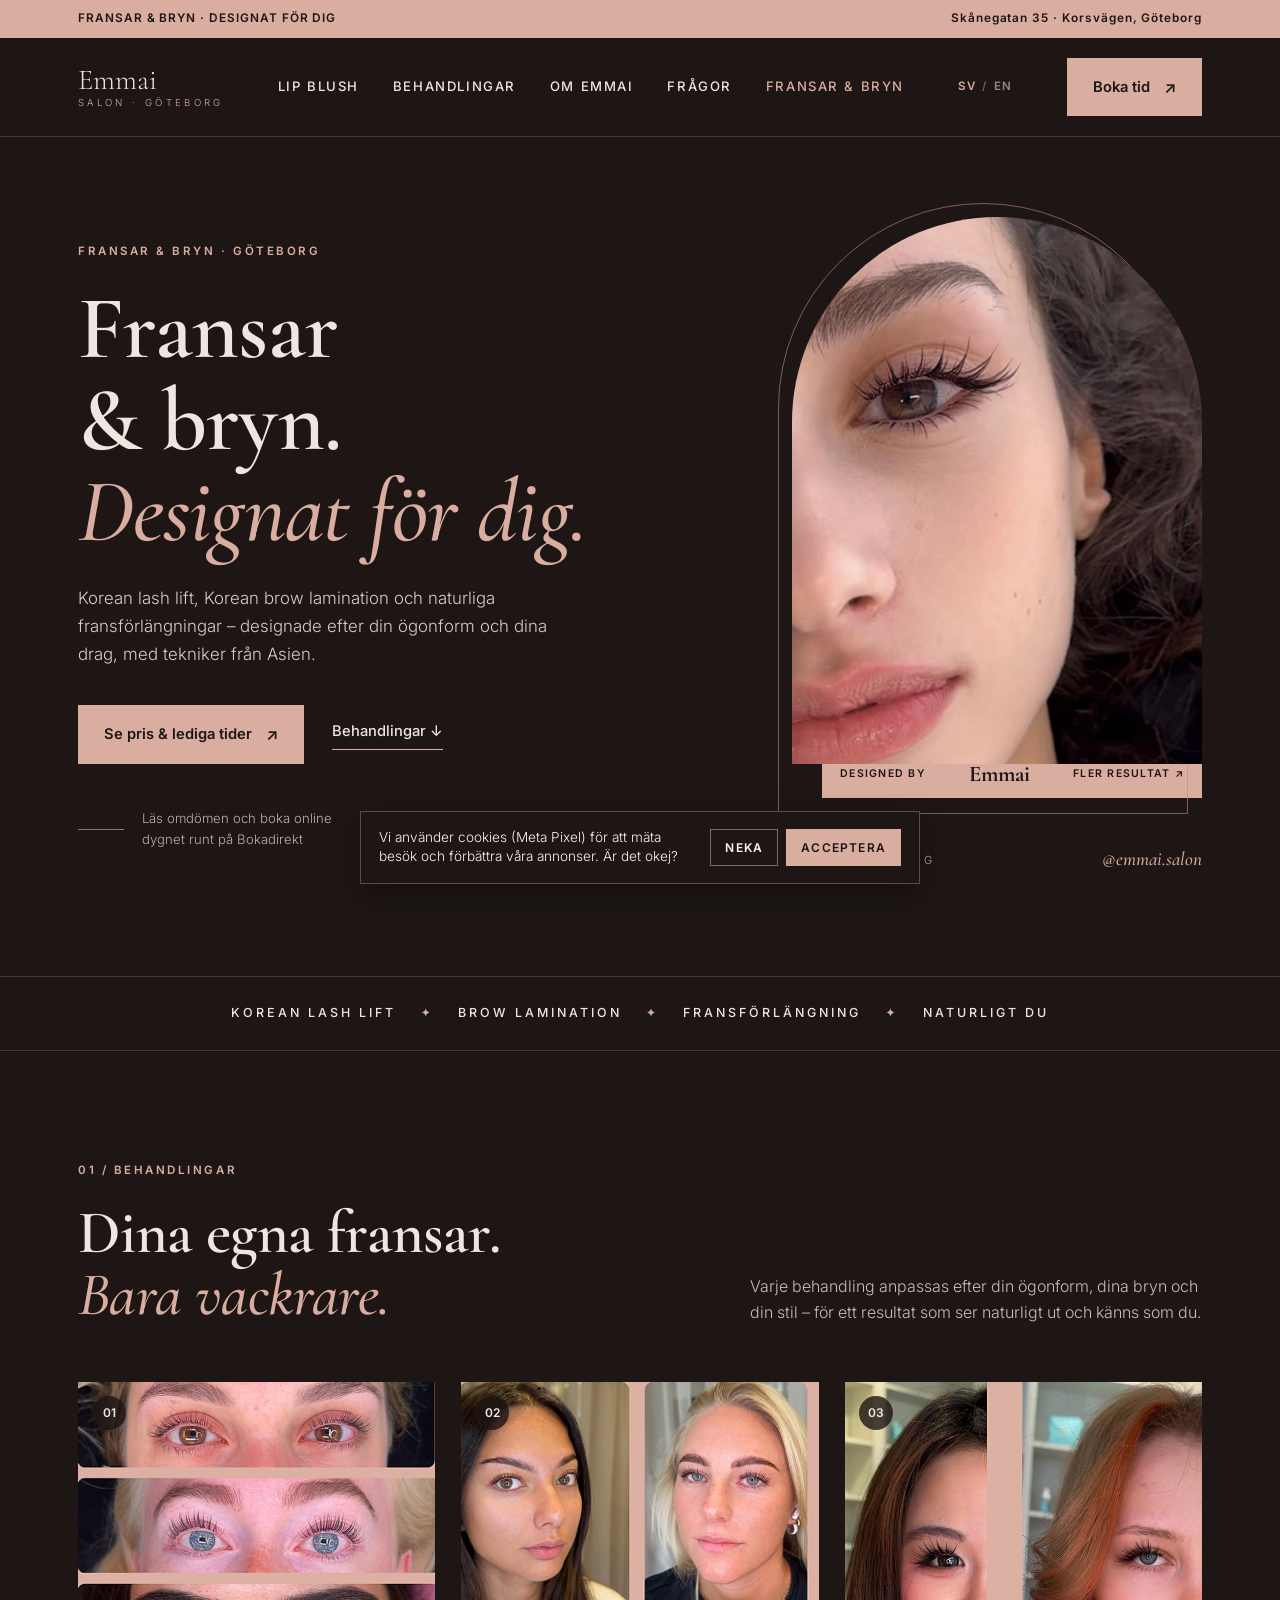
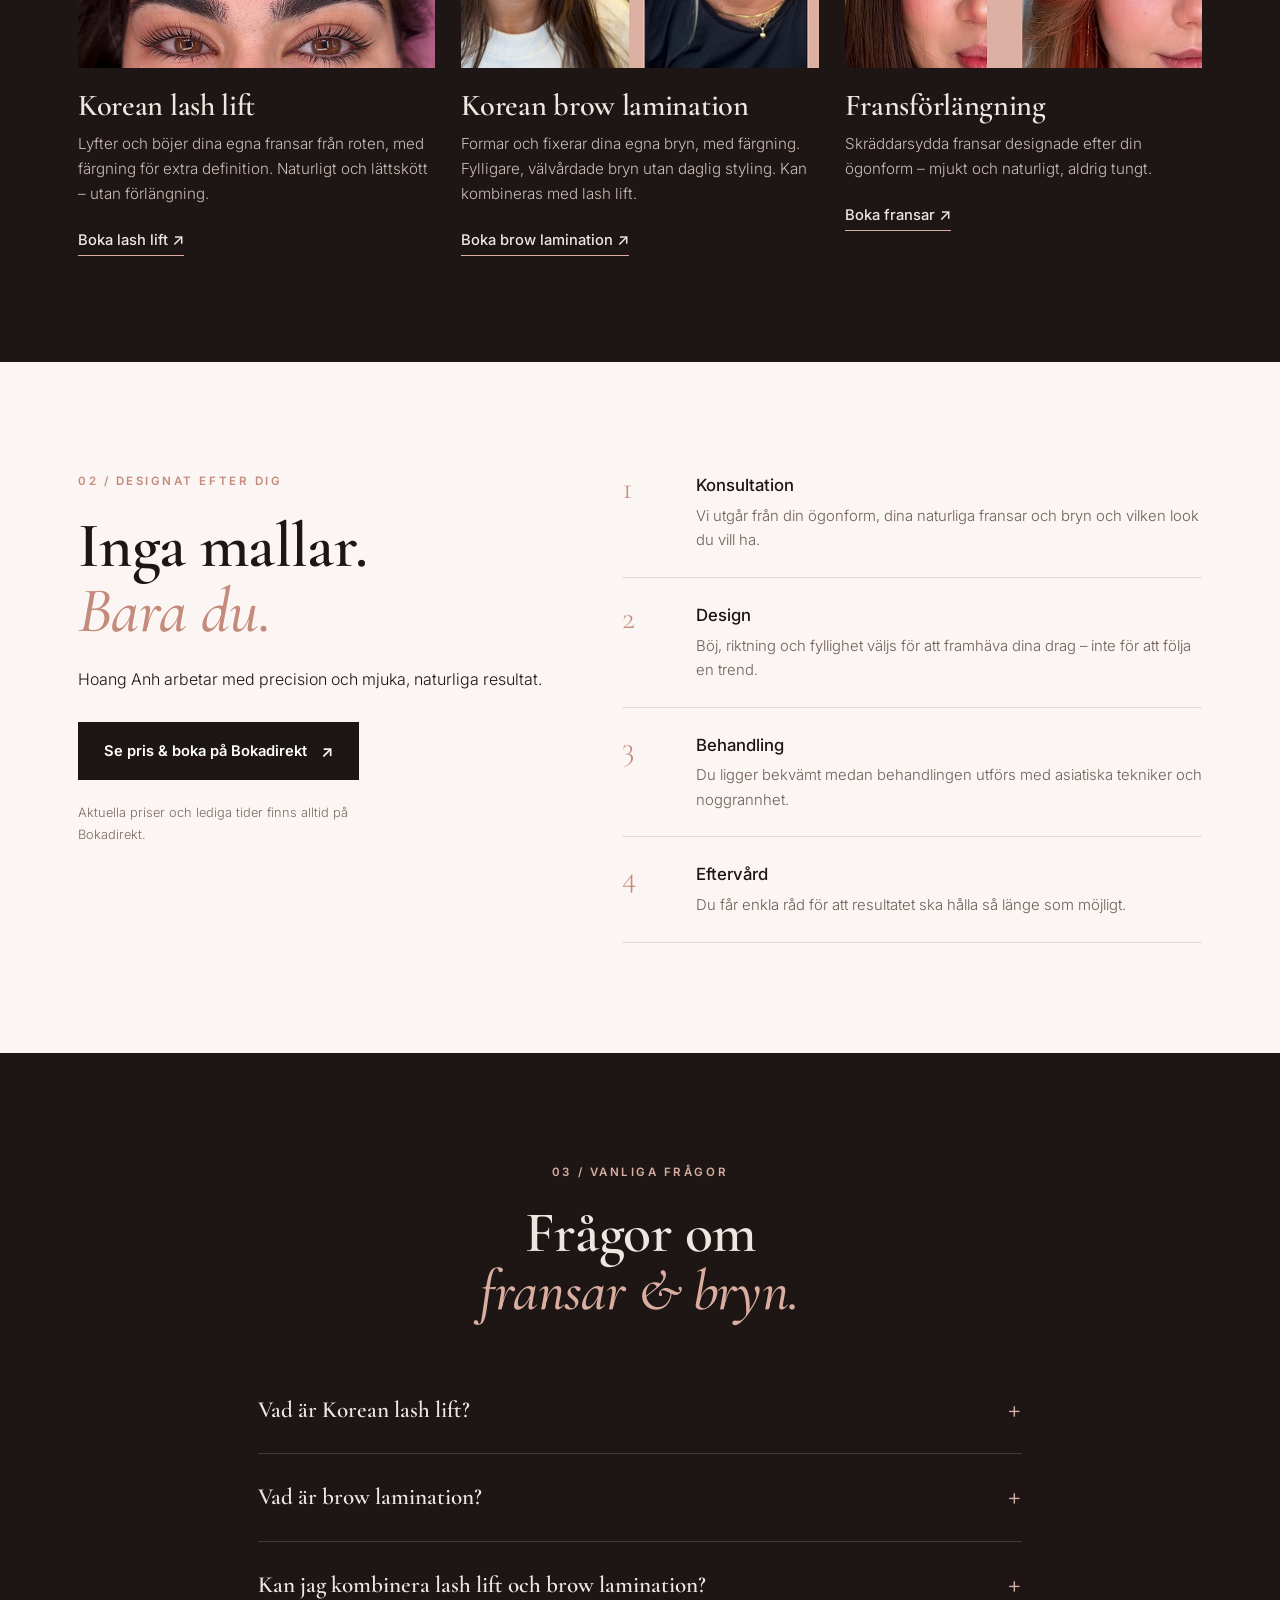
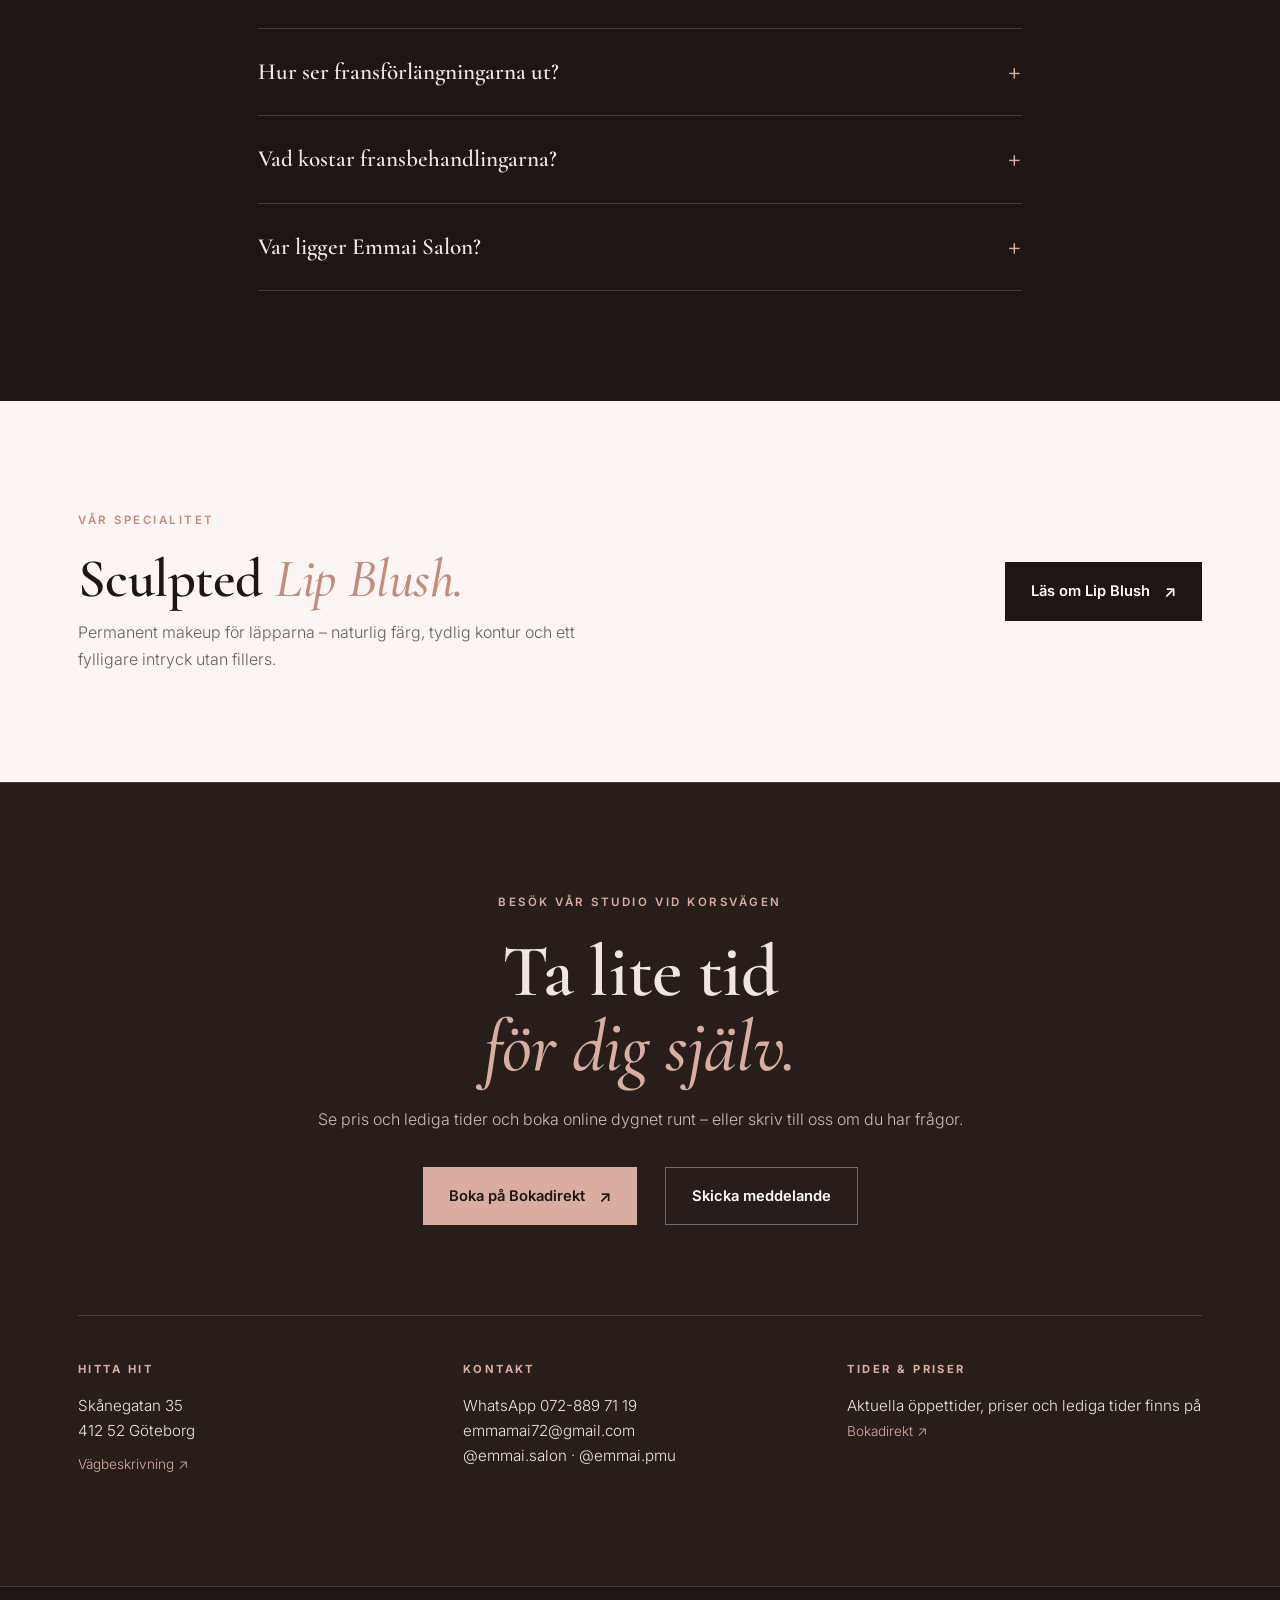
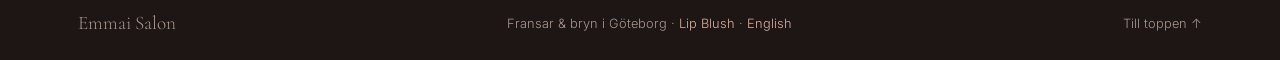
<file: fransar/index.html>
<!doctype html>
<html lang="sv">
<head>
<meta charset="utf-8">
<meta name="viewport" content="width=device-width, initial-scale=1">
<title>Korean lash lift, brow lamination &amp; fransförlängning i Göteborg | Emmai Salon</title>
<meta name="description" content="Korean lash lift, Korean brow lamination och naturliga fransförlängningar i Göteborg – designade efter din ögonform med tekniker från Asien. Emmai Salon, Skånegatan 35 nära Korsvägen. Boka via Bokadirekt.">
<link rel="canonical" href="https://emmaisalon.se/fransar/">
<link rel="alternate" hreflang="sv" href="https://emmaisalon.se/fransar/">
<link rel="alternate" hreflang="en" href="https://emmaisalon.se/en/lashes/">
<link rel="alternate" hreflang="x-default" href="https://emmaisalon.se/fransar/">
<meta property="og:type" content="website">
<meta property="og:title" content="Fransar &amp; bryn i Göteborg – Emmai Salon">
<meta property="og:description" content="Korean lash lift, brow lamination och naturliga fransförlängningar nära Korsvägen i Göteborg.">
<meta property="og:image" content="https://emmaisalon.se/img/lash-hero.jpg">
<meta property="og:url" content="https://emmaisalon.se/fransar/">
<meta property="og:locale" content="sv_SE">
<meta property="og:locale:alternate" content="en_GB">
<link rel="preconnect" href="https://fonts.googleapis.com">
<link rel="preconnect" href="https://fonts.gstatic.com" crossorigin>
<link href="https://fonts.googleapis.com/css2?family=Cormorant+Garamond:ital,wght@0,500;0,600;1,500;1,600&family=Inter:wght@300;400;500;600&display=swap" rel="stylesheet">
<link rel="icon" href="/favicon.ico" sizes="any">
<link rel="icon" type="image/png" sizes="32x32" href="/favicon-32.png">
<link rel="icon" type="image/png" sizes="512x512" href="/icon-512.png">
<link rel="apple-touch-icon" href="/apple-touch-icon.png">
<link rel="stylesheet" href="/style.css?v=3">
<script type="application/ld+json">
{
  "@context": "https://schema.org",
  "@type": "BeautySalon",
  "@id": "https://emmaisalon.se/#salon",
  "name": "Emmai Salon",
  "url": "https://emmaisalon.se/",
  "telephone": "+46728897119",
  "image": "https://emmaisalon.se/img/lash-hero.jpg",
  "address": {
    "@type": "PostalAddress",
    "streetAddress": "Skånegatan 35",
    "postalCode": "412 52",
    "addressLocality": "Göteborg",
    "addressCountry": "SE"
  },
  "makesOffer": [
    { "@type": "Offer", "url": "https://www.bokadirekt.se/places/emmai-salon-136025", "itemOffered": { "@type": "Service", "name": "Korean lash lift + färgning", "url": "https://emmaisalon.se/fransar/#korean-lash-lift" } },
    { "@type": "Offer", "url": "https://www.bokadirekt.se/places/emmai-salon-136025", "itemOffered": { "@type": "Service", "name": "Korean brow lamination + färgning", "url": "https://emmaisalon.se/fransar/#brow-lamination" } },
    { "@type": "Offer", "url": "https://www.bokadirekt.se/places/emmai-salon-136025", "itemOffered": { "@type": "Service", "name": "Naturlig fransförlängning – Designed by Emmai", "url": "https://emmaisalon.se/fransar/#fransforlangning" } }
  ]
}
</script>
<script type="application/ld+json">
{
  "@context": "https://schema.org",
  "@type": "FAQPage",
  "mainEntity": [
    { "@type": "Question", "name": "Vad är Korean lash lift?", "acceptedAnswer": { "@type": "Answer", "text": "Korean lash lift lyfter och böjer dina egna fransar från roten och kombineras med färgning. Resultatet är längre, mörkare och mer definierade fransar – helt utan förlängning." } },
    { "@type": "Question", "name": "Vad är brow lamination?", "acceptedAnswer": { "@type": "Answer", "text": "Brow lamination formar och fixerar dina egna brynhår i önskad riktning och kombineras med färgning. Bryna ser fylligare och mer välvårdade ut utan daglig styling." } },
    { "@type": "Question", "name": "Kan jag kombinera lash lift och brow lamination?", "acceptedAnswer": { "@type": "Answer", "text": "Ja, Emmai Salon erbjuder Korean combo där lash lift och brow lamination görs vid samma besök." } },
    { "@type": "Question", "name": "Hur ser fransförlängningarna ut?", "acceptedAnswer": { "@type": "Answer", "text": "Fransarna designas efter din ögonform och dina drag med tekniker från Asien. Målet är ett mjukt och naturligt resultat – aldrig tungt." } },
    { "@type": "Question", "name": "Vad kostar fransbehandlingarna?", "acceptedAnswer": { "@type": "Answer", "text": "Aktuella priser och lediga tider finns alltid på Emmai Salons sida på Bokadirekt: https://www.bokadirekt.se/places/emmai-salon-136025" } },
    { "@type": "Question", "name": "Var ligger Emmai Salon?", "acceptedAnswer": { "@type": "Answer", "text": "Emmai Salon ligger på Skånegatan 35 i Göteborg, några minuters promenad från Korsvägen. Det finns parkeringsplatser framför salongen." } }
  ]
}
</script>
</head>
<body>

<div class="topbar"><div class="wrap"><span>FRANSAR &amp; BRYN · DESIGNAT FÖR DIG</span><span class="hide-m">Skånegatan 35 · Korsvägen, Göteborg</span></div></div>
<nav><div class="wrap">
  <a class="logo" href="/">Emmai<small>SALON · GÖTEBORG</small></a>
  <div class="menu"><a href="/">Lip Blush</a><a href="#behandlingar">Behandlingar</a><a href="/#om-emmai">Om Emmai</a><a href="#fragor">Frågor</a><a class="active" href="/fransar/">Fransar &amp; bryn</a></div>
  <a class="m-link" href="/">Lip Blush</a>
  <div class="lang"><a class="on" href="/fransar/" hreflang="sv">SV</a><i>/</i><a href="/en/lashes/" hreflang="en" lang="en">EN</a></div>
  <a class="btn arrow" href="https://www.bokadirekt.se/places/emmai-salon-136025">Boka tid</a>
</div></nav>

<header class="wrap hero">
  <div>
    <span class="eyebrow">Fransar &amp; bryn · Göteborg</span>
    <h1>Fransar<br>&amp; bryn.<em>Designat för dig.</em></h1>
    <p>Korean lash lift, Korean brow lamination och naturliga fransförlängningar – designade efter din ögonform och dina drag, med tekniker från Asien.</p>
    <div class="actions">
      <a class="btn arrow" href="https://www.bokadirekt.se/places/emmai-salon-136025">Se pris &amp; lediga tider</a>
      <a class="link" href="#behandlingar">Behandlingar ↓</a>
    </div>
    <div class="note">Läs omdömen och boka online<br>dygnet runt på Bokadirekt</div>
  </div>
  <div class="arch-wrap">
    <div class="arch">
      <img src="/img/lash-hero.jpg" alt="Naturlig fransförlängning designad av Emmai Salon i Göteborg" width="740" height="987" style="aspect-ratio:740/987" fetchpriority="high">
      <a class="tag" href="https://www.instagram.com/emmai.salon/"><small>Designed by</small><b>Emmai</b><small>Fler resultat ↗</small></a>
    </div>
    <div class="arch-caption"><span>FRANSFÖRLÄNGNING</span><em>@emmai.salon</em></div>
  </div>
</header>

<div class="marquee"><span>KOREAN LASH LIFT</span><i>✦</i><span>BROW LAMINATION</span><i>✦</i><span>FRANSFÖRLÄNGNING</span><i>✦</i><span>NATURLIGT DU</span></div>

<section id="behandlingar"><div class="wrap">
  <div class="split-head">
    <div><span class="eyebrow">01 / Behandlingar</span><h2>Dina egna fransar.<br><em>Bara vackrare.</em></h2></div>
    <p>Varje behandling anpassas efter din ögonform, dina bryn och din stil – för ett resultat som ser naturligt ut och känns som du.</p>
  </div>
  <div class="cards">
    <div class="tcard" id="korean-lash-lift">
      <figure><img src="/img/korean-lash-lift.jpg" alt="Före och efter Korean lash lift hos Emmai Salon" loading="lazy" width="684" height="548"><span class="num">01</span></figure>
      <h3>Korean lash lift</h3>
      <p>Lyfter och böjer dina egna fransar från roten, med färgning för extra definition. Naturligt och lättskött – utan förlängning.</p>
      <a class="link arrow" href="https://www.bokadirekt.se/places/emmai-salon-136025">Boka lash lift&nbsp;</a>
    </div>
    <div class="tcard" id="brow-lamination">
      <figure><img src="/img/brow-lamination.jpg" alt="Resultat av Korean lash lift och brow lamination hos Emmai Salon" loading="lazy" width="603" height="483"><span class="num">02</span></figure>
      <h3>Korean brow lamination</h3>
      <p>Formar och fixerar dina egna bryn, med färgning. Fylligare, välvårdade bryn utan daglig styling. Kan kombineras med lash lift.</p>
      <a class="link arrow" href="https://www.bokadirekt.se/places/emmai-salon-136025">Boka brow lamination&nbsp;</a>
    </div>
    <div class="tcard" id="fransforlangning">
      <figure><img src="/img/lash-extensions.jpg" alt="Naturliga fransförlängningar designade av Emmai" loading="lazy" width="703" height="563"><span class="num">03</span></figure>
      <h3>Fransförlängning</h3>
      <p>Skräddarsydda fransar designade efter din ögonform – mjukt och naturligt, aldrig tungt.</p>
      <a class="link arrow" href="https://www.bokadirekt.se/places/emmai-salon-136025">Boka fransar&nbsp;</a>
    </div>
  </div>
</div></section>

<section class="light"><div class="wrap process">
  <div>
    <span class="eyebrow" style="color:var(--rose-deep)">02 / Designat efter dig</span>
    <h2>Inga mallar.<br><em>Bara du.</em></h2>
    <p>Hoang Anh arbetar med precision och mjuka, naturliga resultat.</p>
    <a class="btn arrow" href="https://www.bokadirekt.se/places/emmai-salon-136025">Se pris &amp; boka på Bokadirekt</a>
    <p class="small">Aktuella priser och lediga tider finns alltid på Bokadirekt.</p>
  </div>
  <div>
    <div class="step"><span>1</span><div><b>Konsultation</b><p>Vi utgår från din ögonform, dina naturliga fransar och bryn och vilken look du vill ha.</p></div></div>
    <div class="step"><span>2</span><div><b>Design</b><p>Böj, riktning och fyllighet väljs för att framhäva dina drag – inte för att följa en trend.</p></div></div>
    <div class="step"><span>3</span><div><b>Behandling</b><p>Du ligger bekvämt medan behandlingen utförs med asiatiska tekniker och noggrannhet.</p></div></div>
    <div class="step"><span>4</span><div><b>Eftervård</b><p>Du får enkla råd för att resultatet ska hålla så länge som möjligt.</p></div></div>
  </div>
</div></section>

<section id="fragor"><div class="wrap faq">
  <span class="eyebrow" style="text-align:center">03 / Vanliga frågor</span>
  <h2>Frågor om<br><em>fransar &amp; bryn.</em></h2>
  <details><summary>Vad är Korean lash lift?</summary><p>Korean lash lift lyfter och böjer dina egna fransar från roten och kombineras med färgning. Resultatet är längre, mörkare och mer definierade fransar – helt utan förlängning.</p></details>
  <details><summary>Vad är brow lamination?</summary><p>Brow lamination formar och fixerar dina egna brynhår i önskad riktning och kombineras med färgning. Bryna ser fylligare och mer välvårdade ut utan daglig styling.</p></details>
  <details><summary>Kan jag kombinera lash lift och brow lamination?</summary><p>Ja, Emmai Salon erbjuder Korean combo där lash lift och brow lamination görs vid samma besök.</p></details>
  <details><summary>Hur ser fransförlängningarna ut?</summary><p>Fransarna designas efter din ögonform och dina drag med tekniker från Asien. Målet är ett mjukt och naturligt resultat – aldrig tungt.</p></details>
  <details><summary>Vad kostar fransbehandlingarna?</summary><p>Aktuella priser och lediga tider finns alltid på <a href="https://www.bokadirekt.se/places/emmai-salon-136025">Emmai Salons sida på Bokadirekt</a>.</p></details>
  <details><summary>Var ligger Emmai Salon?</summary><p>Emmai Salon ligger på Skånegatan 35 i Göteborg, några minuters promenad från Korsvägen. Det finns parkeringsplatser framför salongen.</p></details>
</div></section>

<section class="light"><div class="wrap crosslink">
  <div>
    <span class="eyebrow" style="color:var(--rose-deep)">Vår specialitet</span>
    <h2>Sculpted <em>Lip Blush.</em></h2>
    <p>Permanent makeup för läpparna – naturlig färg, tydlig kontur och ett fylligare intryck utan fillers.</p>
  </div>
  <a class="btn arrow" href="/">Läs om Lip Blush</a>
</div></section>

<section class="visit" id="besok"><div class="wrap">
  <span class="eyebrow">Besök vår studio vid Korsvägen</span>
  <h2>Ta lite tid<em>för dig själv.</em></h2>
  <p class="lead">Se pris och lediga tider och boka online dygnet runt – eller skriv till oss om du har frågor.</p>
  <div class="actions">
    <a class="btn arrow" href="https://www.bokadirekt.se/places/emmai-salon-136025">Boka på Bokadirekt</a>
    <a class="btn ghost" href="https://wa.me/46728897119">Skicka meddelande</a>
  </div>
  <div class="info">
    <div><h4>HITTA HIT</h4>Skånegatan 35<br>412 52 Göteborg<br><a class="dir" href="https://maps.google.com/?q=Emmai+Salon+Skånegatan+35+Göteborg">Vägbeskrivning ↗</a></div>
    <div><h4>KONTAKT</h4><a href="https://wa.me/46728897119">WhatsApp 072-889 71 19</a><br><a href="mailto:emmamai72@gmail.com">emmamai72@gmail.com</a><br><a href="https://www.instagram.com/emmai.salon/">@emmai.salon</a> · <a href="https://www.instagram.com/emmai.pmu/">@emmai.pmu</a></div>
    <div><h4>TIDER &amp; PRISER</h4>Aktuella öppettider, priser och lediga tider finns på <a class="dir" href="https://www.bokadirekt.se/places/emmai-salon-136025" style="margin-top:0">Bokadirekt ↗</a></div>
  </div>
</div></section>

<footer><div class="wrap"><a class="logo" href="/" style="font-size:1.2rem">Emmai Salon</a><span>Fransar &amp; bryn i Göteborg · <a href="/" style="color:var(--rose)">Lip Blush</a> · <a href="/en/lashes/" lang="en" style="color:var(--rose)">English</a></span><a href="#">Till toppen ↑</a></div></footer>
<a class="btn arrow sticky" href="https://www.bokadirekt.se/places/emmai-salon-136025">Boka tid</a>
<script src="/consent.js" defer></script>
</body>
</html>
</file>
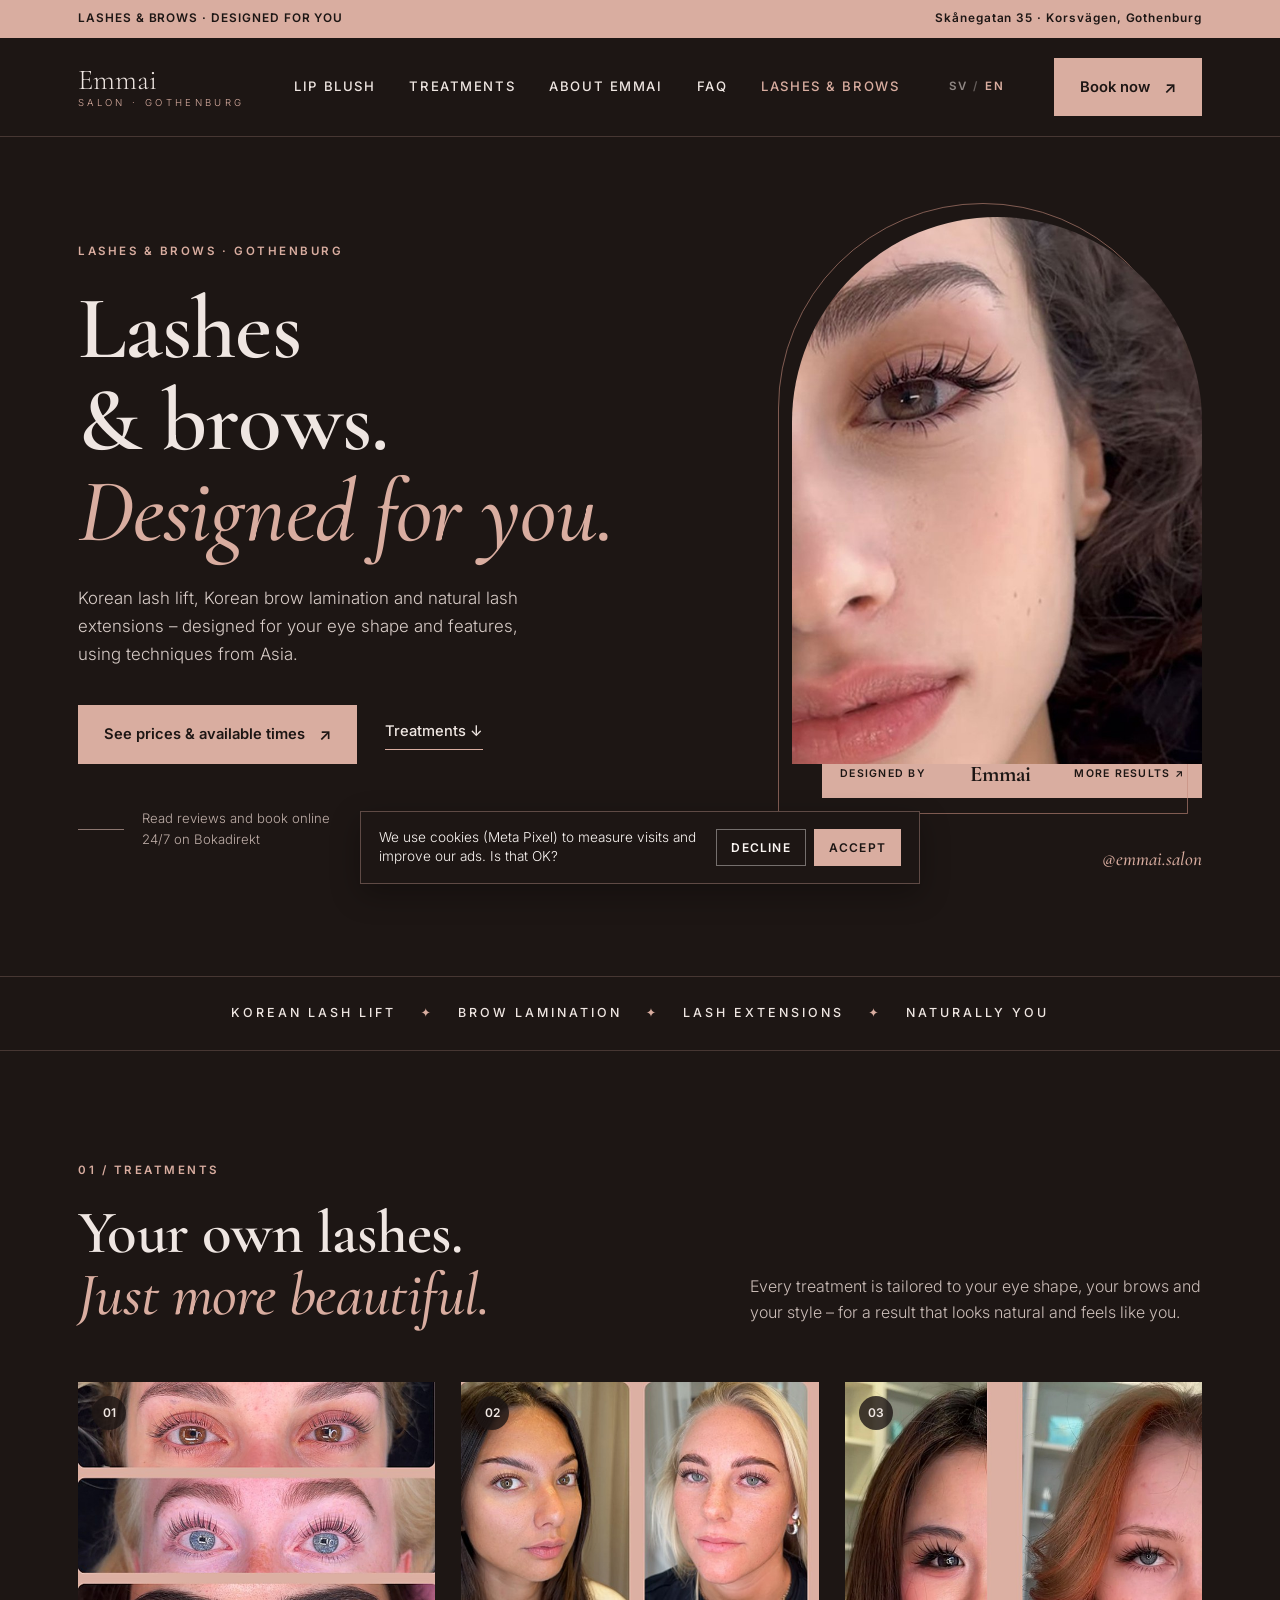
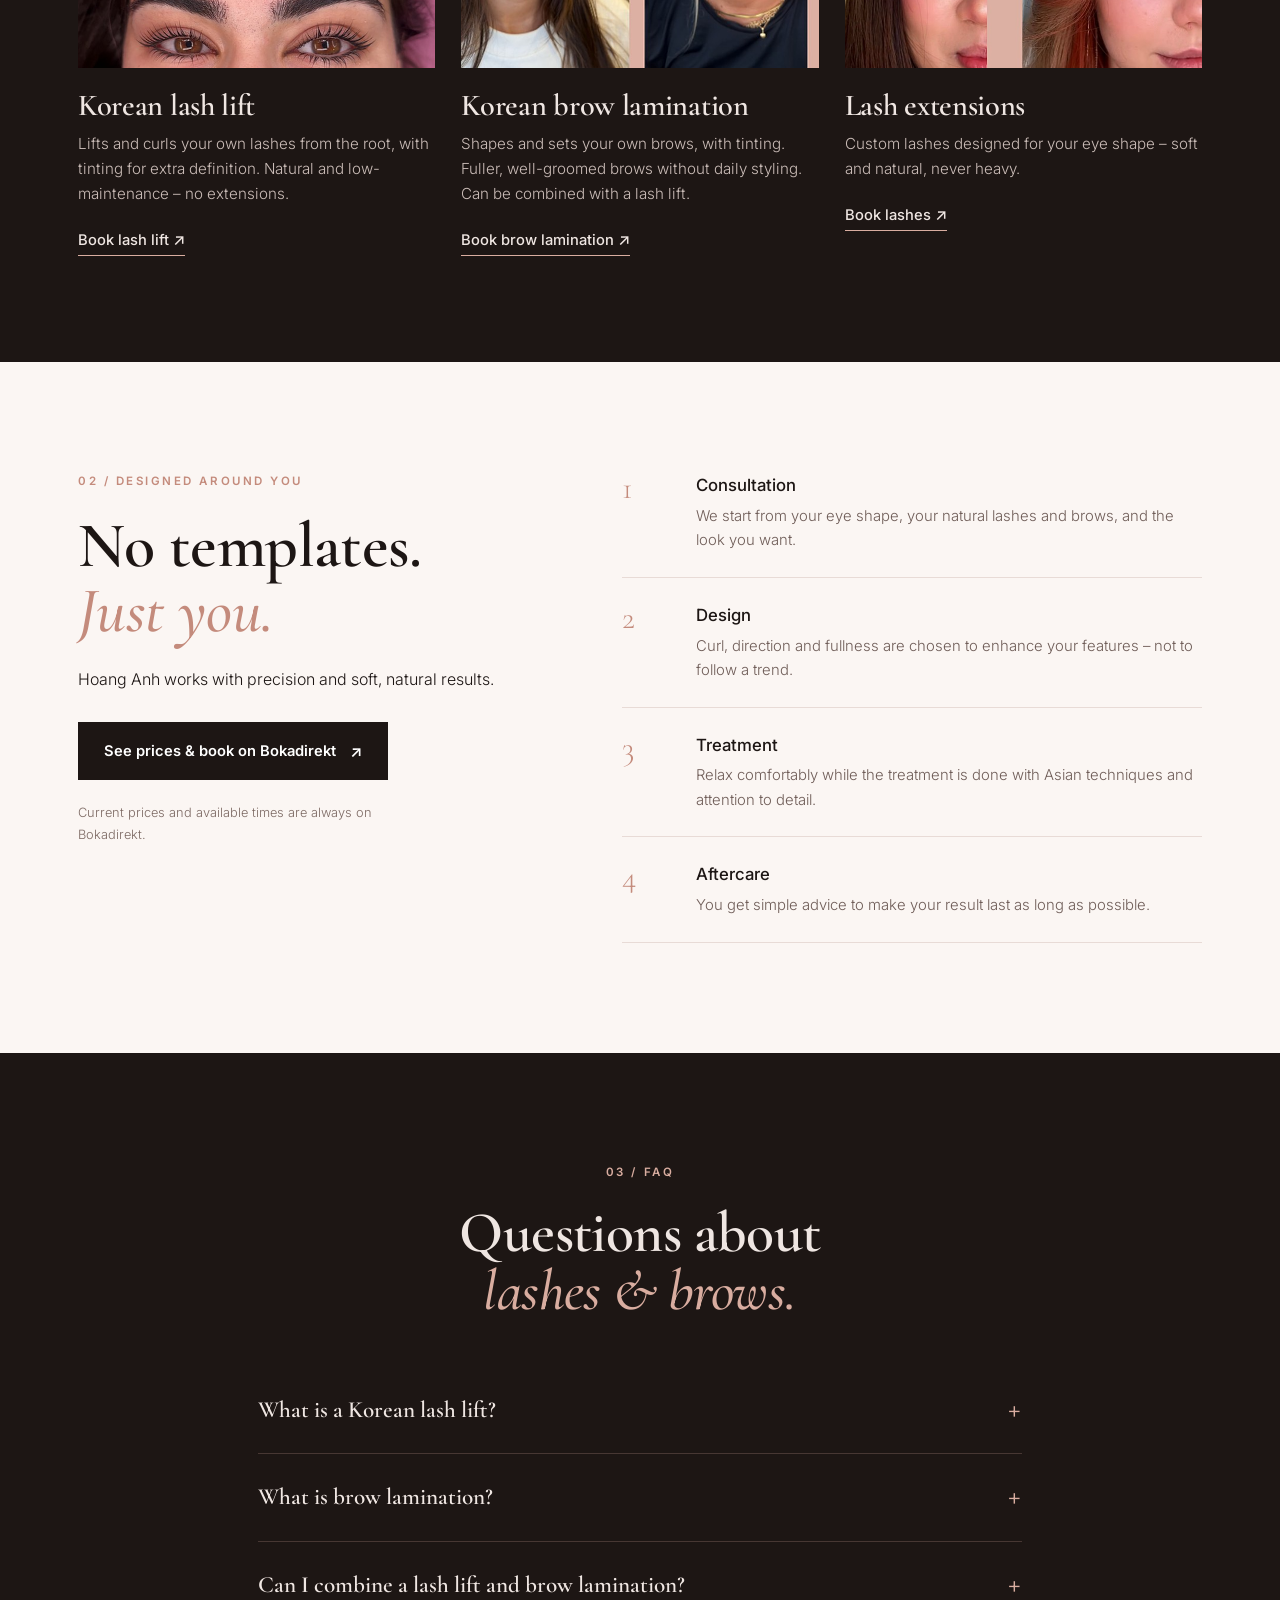
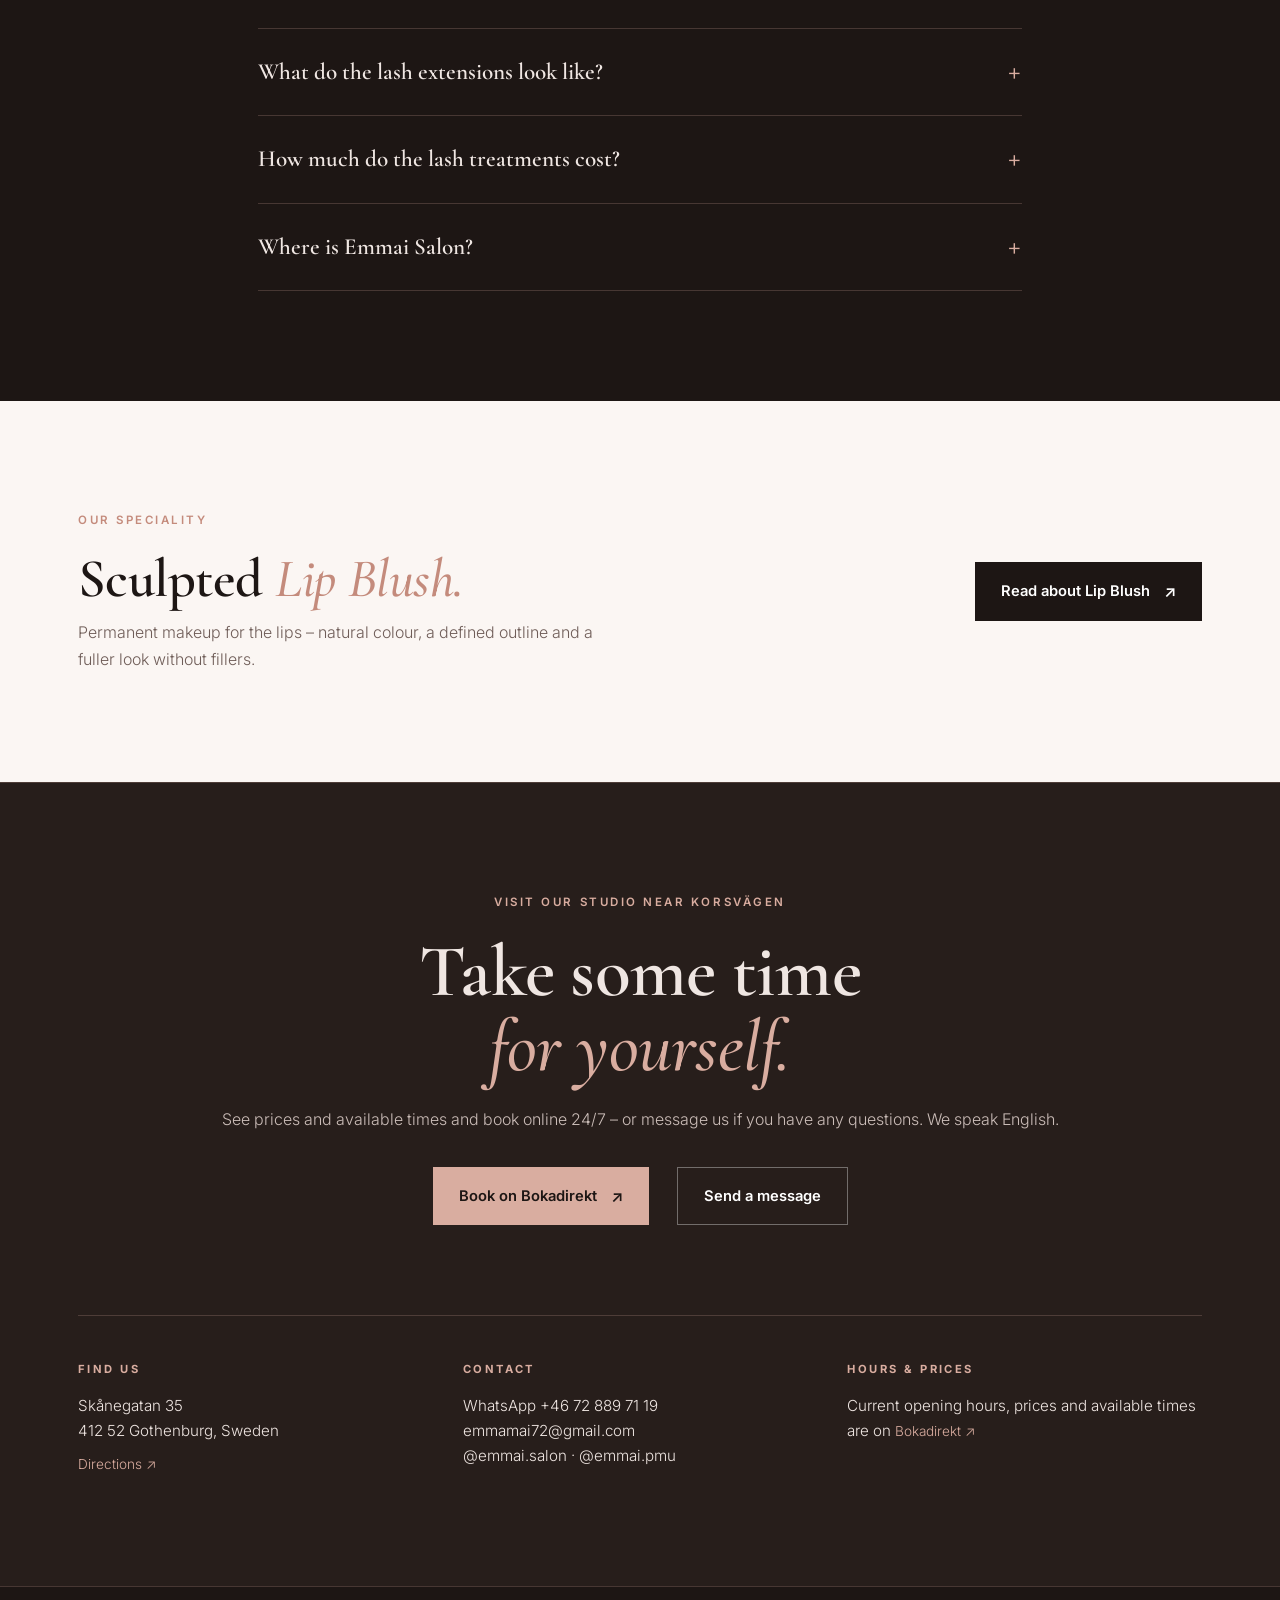
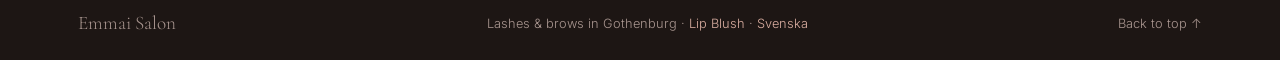
<file: en/lashes/index.html>
<!doctype html>
<html lang="en">
<head>
<meta charset="utf-8">
<meta name="viewport" content="width=device-width, initial-scale=1">
<title>Korean Lash Lift, Brow Lamination &amp; Lash Extensions in Gothenburg | Emmai Salon</title>
<meta name="description" content="Korean lash lift, Korean brow lamination and natural lash extensions in Gothenburg – designed for your eye shape using techniques from Asia. Emmai Salon, Skånegatan 35 near Korsvägen. Book via Bokadirekt.">
<link rel="canonical" href="https://emmaisalon.se/en/lashes/">
<link rel="alternate" hreflang="sv" href="https://emmaisalon.se/fransar/">
<link rel="alternate" hreflang="en" href="https://emmaisalon.se/en/lashes/">
<link rel="alternate" hreflang="x-default" href="https://emmaisalon.se/fransar/">
<meta property="og:type" content="website">
<meta property="og:title" content="Lashes &amp; brows in Gothenburg – Emmai Salon">
<meta property="og:description" content="Korean lash lift, brow lamination and natural lash extensions near Korsvägen in Gothenburg.">
<meta property="og:image" content="https://emmaisalon.se/img/lash-hero.jpg">
<meta property="og:url" content="https://emmaisalon.se/en/lashes/">
<meta property="og:locale" content="en_GB">
<meta property="og:locale:alternate" content="sv_SE">
<link rel="preconnect" href="https://fonts.googleapis.com">
<link rel="preconnect" href="https://fonts.gstatic.com" crossorigin>
<link href="https://fonts.googleapis.com/css2?family=Cormorant+Garamond:ital,wght@0,500;0,600;1,500;1,600&family=Inter:wght@300;400;500;600&display=swap" rel="stylesheet">
<link rel="icon" href="/favicon.ico" sizes="any">
<link rel="icon" type="image/png" sizes="32x32" href="/favicon-32.png">
<link rel="icon" type="image/png" sizes="512x512" href="/icon-512.png">
<link rel="apple-touch-icon" href="/apple-touch-icon.png">
<link rel="stylesheet" href="/style.css?v=3">
<script type="application/ld+json">
{
  "@context": "https://schema.org",
  "@type": "BeautySalon",
  "@id": "https://emmaisalon.se/#salon",
  "name": "Emmai Salon",
  "url": "https://emmaisalon.se/en/",
  "telephone": "+46728897119",
  "image": "https://emmaisalon.se/img/lash-hero.jpg",
  "address": {
    "@type": "PostalAddress",
    "streetAddress": "Skånegatan 35",
    "postalCode": "412 52",
    "addressLocality": "Göteborg",
    "addressCountry": "SE"
  },
  "makesOffer": [
    { "@type": "Offer", "url": "https://www.bokadirekt.se/places/emmai-salon-136025", "itemOffered": { "@type": "Service", "name": "Korean lash lift + tint", "url": "https://emmaisalon.se/en/lashes/#korean-lash-lift" } },
    { "@type": "Offer", "url": "https://www.bokadirekt.se/places/emmai-salon-136025", "itemOffered": { "@type": "Service", "name": "Korean brow lamination + tint", "url": "https://emmaisalon.se/en/lashes/#brow-lamination" } },
    { "@type": "Offer", "url": "https://www.bokadirekt.se/places/emmai-salon-136025", "itemOffered": { "@type": "Service", "name": "Natural lash extensions – Designed by Emmai", "url": "https://emmaisalon.se/en/lashes/#lash-extensions" } }
  ]
}
</script>
<script type="application/ld+json">
{
  "@context": "https://schema.org",
  "@type": "FAQPage",
  "mainEntity": [
    { "@type": "Question", "name": "What is a Korean lash lift?", "acceptedAnswer": { "@type": "Answer", "text": "A Korean lash lift lifts and curls your own lashes from the root and is combined with tinting. The result is longer, darker and more defined lashes – with no extensions at all." } },
    { "@type": "Question", "name": "What is brow lamination?", "acceptedAnswer": { "@type": "Answer", "text": "Brow lamination shapes and sets your own brow hairs in the desired direction and is combined with tinting. Your brows look fuller and well-groomed without daily styling." } },
    { "@type": "Question", "name": "Can I combine a lash lift and brow lamination?", "acceptedAnswer": { "@type": "Answer", "text": "Yes, Emmai Salon offers a Korean combo where the lash lift and brow lamination are done in the same visit." } },
    { "@type": "Question", "name": "What do the lash extensions look like?", "acceptedAnswer": { "@type": "Answer", "text": "The lashes are designed for your eye shape and features using techniques from Asia. The goal is a soft, natural result – never heavy." } },
    { "@type": "Question", "name": "How much do the lash treatments cost?", "acceptedAnswer": { "@type": "Answer", "text": "Current prices and available times are always listed on Emmai Salon's Bokadirekt page: https://www.bokadirekt.se/places/emmai-salon-136025" } },
    { "@type": "Question", "name": "Where is Emmai Salon?", "acceptedAnswer": { "@type": "Answer", "text": "Emmai Salon is at Skånegatan 35 in Gothenburg, a few minutes' walk from Korsvägen. There is parking in front of the salon." } }
  ]
}
</script>
</head>
<body>

<div class="topbar"><div class="wrap"><span>LASHES &amp; BROWS · DESIGNED FOR YOU</span><span class="hide-m">Skånegatan 35 · Korsvägen, Gothenburg</span></div></div>
<nav><div class="wrap">
  <a class="logo" href="/en/">Emmai<small>SALON · GOTHENBURG</small></a>
  <div class="menu"><a href="/en/">Lip Blush</a><a href="#treatments">Treatments</a><a href="/en/#about">About Emmai</a><a href="#faq">FAQ</a><a class="active" href="/en/lashes/">Lashes &amp; brows</a></div>
  <a class="m-link" href="/en/">Lip Blush</a>
  <div class="lang"><a href="/fransar/" hreflang="sv" lang="sv">SV</a><i>/</i><a class="on" href="/en/lashes/" hreflang="en">EN</a></div>
  <a class="btn arrow" href="https://www.bokadirekt.se/places/emmai-salon-136025">Book now</a>
</div></nav>

<header class="wrap hero">
  <div>
    <span class="eyebrow">Lashes &amp; brows · Gothenburg</span>
    <h1>Lashes<br>&amp; brows.<em>Designed for you.</em></h1>
    <p>Korean lash lift, Korean brow lamination and natural lash extensions – designed for your eye shape and features, using techniques from Asia.</p>
    <div class="actions">
      <a class="btn arrow" href="https://www.bokadirekt.se/places/emmai-salon-136025">See prices &amp; available times</a>
      <a class="link" href="#treatments">Treatments ↓</a>
    </div>
    <div class="note">Read reviews and book online<br>24/7 on Bokadirekt</div>
  </div>
  <div class="arch-wrap">
    <div class="arch">
      <img src="/img/lash-hero.jpg" alt="Natural lash extensions designed by Emmai Salon in Gothenburg" width="740" height="987" style="aspect-ratio:740/987" fetchpriority="high">
      <a class="tag" href="https://www.instagram.com/emmai.salon/"><small>Designed by</small><b>Emmai</b><small>More results ↗</small></a>
    </div>
    <div class="arch-caption"><span>LASH EXTENSIONS</span><em>@emmai.salon</em></div>
  </div>
</header>

<div class="marquee"><span>KOREAN LASH LIFT</span><i>✦</i><span>BROW LAMINATION</span><i>✦</i><span>LASH EXTENSIONS</span><i>✦</i><span>NATURALLY YOU</span></div>

<section id="treatments"><div class="wrap">
  <div class="split-head">
    <div><span class="eyebrow">01 / Treatments</span><h2>Your own lashes.<br><em>Just more beautiful.</em></h2></div>
    <p>Every treatment is tailored to your eye shape, your brows and your style – for a result that looks natural and feels like you.</p>
  </div>
  <div class="cards">
    <div class="tcard" id="korean-lash-lift">
      <figure><img src="/img/korean-lash-lift.jpg" alt="Before and after Korean lash lift at Emmai Salon" loading="lazy" width="684" height="548"><span class="num">01</span></figure>
      <h3>Korean lash lift</h3>
      <p>Lifts and curls your own lashes from the root, with tinting for extra definition. Natural and low-maintenance – no extensions.</p>
      <a class="link arrow" href="https://www.bokadirekt.se/places/emmai-salon-136025">Book lash lift&nbsp;</a>
    </div>
    <div class="tcard" id="brow-lamination">
      <figure><img src="/img/brow-lamination.jpg" alt="Korean lash lift and brow lamination result at Emmai Salon" loading="lazy" width="603" height="483"><span class="num">02</span></figure>
      <h3>Korean brow lamination</h3>
      <p>Shapes and sets your own brows, with tinting. Fuller, well-groomed brows without daily styling. Can be combined with a lash lift.</p>
      <a class="link arrow" href="https://www.bokadirekt.se/places/emmai-salon-136025">Book brow lamination&nbsp;</a>
    </div>
    <div class="tcard" id="lash-extensions">
      <figure><img src="/img/lash-extensions.jpg" alt="Natural lash extensions designed by Emmai" loading="lazy" width="703" height="563"><span class="num">03</span></figure>
      <h3>Lash extensions</h3>
      <p>Custom lashes designed for your eye shape – soft and natural, never heavy.</p>
      <a class="link arrow" href="https://www.bokadirekt.se/places/emmai-salon-136025">Book lashes&nbsp;</a>
    </div>
  </div>
</div></section>

<section class="light"><div class="wrap process">
  <div>
    <span class="eyebrow" style="color:var(--rose-deep)">02 / Designed around you</span>
    <h2>No templates.<br><em>Just you.</em></h2>
    <p>Hoang Anh works with precision and soft, natural results.</p>
    <a class="btn arrow" href="https://www.bokadirekt.se/places/emmai-salon-136025">See prices &amp; book on Bokadirekt</a>
    <p class="small">Current prices and available times are always on Bokadirekt.</p>
  </div>
  <div>
    <div class="step"><span>1</span><div><b>Consultation</b><p>We start from your eye shape, your natural lashes and brows, and the look you want.</p></div></div>
    <div class="step"><span>2</span><div><b>Design</b><p>Curl, direction and fullness are chosen to enhance your features – not to follow a trend.</p></div></div>
    <div class="step"><span>3</span><div><b>Treatment</b><p>Relax comfortably while the treatment is done with Asian techniques and attention to detail.</p></div></div>
    <div class="step"><span>4</span><div><b>Aftercare</b><p>You get simple advice to make your result last as long as possible.</p></div></div>
  </div>
</div></section>

<section id="faq"><div class="wrap faq">
  <span class="eyebrow" style="text-align:center">03 / FAQ</span>
  <h2>Questions about<br><em>lashes &amp; brows.</em></h2>
  <details><summary>What is a Korean lash lift?</summary><p>A Korean lash lift lifts and curls your own lashes from the root and is combined with tinting. The result is longer, darker and more defined lashes – with no extensions at all.</p></details>
  <details><summary>What is brow lamination?</summary><p>Brow lamination shapes and sets your own brow hairs in the desired direction and is combined with tinting. Your brows look fuller and well-groomed without daily styling.</p></details>
  <details><summary>Can I combine a lash lift and brow lamination?</summary><p>Yes, Emmai Salon offers a Korean combo where the lash lift and brow lamination are done in the same visit.</p></details>
  <details><summary>What do the lash extensions look like?</summary><p>The lashes are designed for your eye shape and features using techniques from Asia. The goal is a soft, natural result – never heavy.</p></details>
  <details><summary>How much do the lash treatments cost?</summary><p>Current prices and available times are always listed on <a href="https://www.bokadirekt.se/places/emmai-salon-136025">Emmai Salon's Bokadirekt page</a>.</p></details>
  <details><summary>Where is Emmai Salon?</summary><p>Emmai Salon is at Skånegatan 35 in Gothenburg, a few minutes' walk from Korsvägen. There is parking in front of the salon.</p></details>
</div></section>

<section class="light"><div class="wrap crosslink">
  <div>
    <span class="eyebrow" style="color:var(--rose-deep)">Our speciality</span>
    <h2>Sculpted <em>Lip Blush.</em></h2>
    <p>Permanent makeup for the lips – natural colour, a defined outline and a fuller look without fillers.</p>
  </div>
  <a class="btn arrow" href="/en/">Read about Lip Blush</a>
</div></section>

<section class="visit" id="visit"><div class="wrap">
  <span class="eyebrow">Visit our studio near Korsvägen</span>
  <h2>Take some time<em>for yourself.</em></h2>
  <p class="lead">See prices and available times and book online 24/7 – or message us if you have any questions. We speak English.</p>
  <div class="actions">
    <a class="btn arrow" href="https://www.bokadirekt.se/places/emmai-salon-136025">Book on Bokadirekt</a>
    <a class="btn ghost" href="https://wa.me/46728897119">Send a message</a>
  </div>
  <div class="info">
    <div><h4>FIND US</h4>Skånegatan 35<br>412 52 Gothenburg, Sweden<br><a class="dir" href="https://maps.google.com/?q=Emmai+Salon+Skånegatan+35+Göteborg">Directions ↗</a></div>
    <div><h4>CONTACT</h4><a href="https://wa.me/46728897119">WhatsApp +46 72 889 71 19</a><br><a href="mailto:emmamai72@gmail.com">emmamai72@gmail.com</a><br><a href="https://www.instagram.com/emmai.salon/">@emmai.salon</a> · <a href="https://www.instagram.com/emmai.pmu/">@emmai.pmu</a></div>
    <div><h4>HOURS &amp; PRICES</h4>Current opening hours, prices and available times are on <a class="dir" href="https://www.bokadirekt.se/places/emmai-salon-136025" style="margin-top:0">Bokadirekt ↗</a></div>
  </div>
</div></section>

<footer><div class="wrap"><a class="logo" href="/en/" style="font-size:1.2rem">Emmai Salon</a><span>Lashes &amp; brows in Gothenburg · <a href="/en/" style="color:var(--rose)">Lip Blush</a> · <a href="/fransar/" lang="sv" style="color:var(--rose)">Svenska</a></span><a href="#">Back to top ↑</a></div></footer>
<a class="btn arrow sticky" href="https://www.bokadirekt.se/places/emmai-salon-136025">Book now</a>
<script src="/consent.js" defer></script>
</body>
</html>
</file>
<file: style.css>
:root { --rose:#d9ada0; --rose-deep:#c48b7c; --ink:#1d1614; --ink-2:#271e1b; --cream:#fbf6f3; --line:rgba(217,173,160,.22); }
  * { box-sizing:border-box; margin:0; padding:0; }
  html { scroll-behavior:smooth; }
  body { font-family:Inter,system-ui,sans-serif; font-weight:300; background:var(--ink); color:#efe6e2; line-height:1.65; }
  a { color:inherit; text-decoration:none; }
  h1,h2,h3 { font-family:"Cormorant Garamond",Georgia,serif; font-weight:600; line-height:1.02; letter-spacing:-.01em; }
  em { font-style:italic; color:var(--rose); font-family:"Cormorant Garamond",serif; font-weight:500; }
  .wrap { max-width:1180px; margin:0 auto; padding:0 28px; }
  .eyebrow { font-size:.72rem; letter-spacing:.22em; text-transform:uppercase; color:var(--rose); font-weight:600; margin-bottom:22px; display:block; }
  .btn { display:inline-flex; gap:14px; align-items:center; background:var(--rose); color:var(--ink); padding:16px 26px; font-weight:600; font-size:.92rem; transition:.2s; }
  .btn:hover { background:#fff; }
  .btn.ghost { background:none; color:#fff; border:1px solid rgba(255,255,255,.35); }
  .link { border-bottom:1px solid var(--rose); padding-bottom:6px; font-weight:500; font-size:.92rem; }
  .arrow::after { content:"↗"; font-size:1rem; }

  .topbar { background:var(--rose); color:var(--ink); font-size:.74rem; font-weight:600; letter-spacing:.08em; }
  .topbar .wrap { display:flex; justify-content:space-between; padding-top:9px; padding-bottom:9px; }
  nav { border-bottom:1px solid var(--line); }
  nav .wrap { display:flex; align-items:center; justify-content:space-between; padding-top:20px; padding-bottom:20px; }
  .logo { font-family:"Cormorant Garamond",serif; font-size:1.8rem; line-height:1; }
  .logo small { display:block; font-family:Inter; font-size:.6rem; letter-spacing:.35em; color:var(--rose); margin-top:4px; }
  .menu { display:flex; gap:34px; font-size:.82rem; letter-spacing:.12em; text-transform:uppercase; font-weight:500; }

  .hero { display:grid; grid-template-columns:minmax(0,1.1fr) minmax(0,1fr); gap:60px; align-items:center; padding:80px 28px 100px; }
  .hero h1 { font-size:clamp(3rem,7vw,5.6rem); }
  .hero h1 em { display:block; }
  .hero p { max-width:470px; margin:28px 0 36px; font-size:1.06rem; color:#d8ccc7; }
  .actions { display:flex; gap:28px; align-items:center; flex-wrap:wrap; }
  .note { display:flex; gap:18px; align-items:center; margin-top:44px; font-size:.82rem; color:#bfaea8; }
  .note::before { content:""; width:46px; height:1px; background:#8c7670; }
  .arch-wrap { max-width:440px; margin-left:auto; width:100%; }
  .arch { position:relative; padding:0 0 30px 30px; }
  .arch::before { content:""; position:absolute; top:-14px; right:14px; bottom:14px; left:16px; border:1px solid var(--rose-deep); border-radius:260px 260px 0 0; opacity:.6; }
  .arch img, .arch video { display:block; width:100%; height:auto; aspect-ratio:696/972; object-fit:cover; border-radius:240px 240px 0 0; position:relative; }
  .tag { display:flex; justify-content:space-between; align-items:center; gap:14px; margin:-14px 0 0 30px; background:var(--rose); color:var(--ink); padding:12px 18px; }
  .tag small { font-size:.66rem; letter-spacing:.12em; text-transform:uppercase; font-weight:600; }
  .tag b { font-family:"Cormorant Garamond",serif; font-size:1.4rem; line-height:1.1; }
  .arch-caption { display:flex; justify-content:space-between; align-items:center; margin-top:16px; font-size:.7rem; letter-spacing:.3em; color:#bfaea8; }
  .arch-caption em { letter-spacing:0; font-size:1.2rem; }

  .marquee { border-top:1px solid var(--line); border-bottom:1px solid var(--line); padding:26px 0; text-align:center; font-size:.78rem; letter-spacing:.24em; font-weight:500; }
  .marquee span { margin:0 24px; } .marquee i { color:var(--rose); font-style:normal; }

  section { padding:110px 0; }
  .split-head { display:grid; grid-template-columns:minmax(0,1.4fr) minmax(0,1fr); gap:40px; align-items:end; margin-bottom:56px; }
  .split-head h2 { font-size:clamp(2.4rem,5vw,3.8rem); }
  .split-head p { color:#cbbdb8; }
  .cards { display:grid; grid-template-columns:repeat(3,minmax(0,1fr)); gap:26px; }
  .card { border-top:1px solid var(--rose-deep); padding-top:26px; }
  .card .num { font-size:.75rem; font-weight:600; color:var(--rose); letter-spacing:.2em; }
  .card h3 { font-size:2rem; margin:14px 0 12px; }
  .card p { color:#cbbdb8; font-size:.95rem; }

  .light { background:var(--cream); color:var(--ink); }
  .light em { color:var(--rose-deep); }
  .process { display:grid; grid-template-columns:minmax(0,1fr) minmax(0,1.25fr); gap:80px; }
  .process h2 { font-size:clamp(2.6rem,5vw,4rem); margin-bottom:22px; }
  .process .btn { background:var(--ink); color:#fff; margin:30px 0 22px; }
  .process .btn:hover { background:var(--rose-deep); }
  .small { font-size:.8rem; color:#7d6a64; max-width:330px; }
  .step { display:grid; grid-template-columns:64px minmax(0,1fr); gap:10px; padding:24px 0; border-bottom:1px solid #e8dbd6; }
  .step:first-child { padding-top:0; }
  .step span { font-family:"Cormorant Garamond",serif; font-size:2rem; color:var(--rose-deep); line-height:1; }
  .step b { font-weight:500; display:block; margin-bottom:4px; font-size:1.05rem; }
  .step p { color:#6f5d58; font-size:.93rem; }

  .closer { display:grid; grid-template-columns:minmax(0,1fr) minmax(0,1.1fr); gap:80px; align-items:center; }
  .framed { position:relative; }
  .framed::after { content:""; position:absolute; top:18px; left:18px; right:-18px; bottom:-18px; border:1px solid var(--rose-deep); z-index:0; }
  .framed img { position:relative; z-index:1; width:100%; height:auto; display:block; aspect-ratio:4/5; object-fit:cover; }
  .framed .lbl { position:absolute; z-index:2; left:16px; bottom:16px; background:var(--ink); padding:7px 14px; font-size:.68rem; letter-spacing:.16em; font-weight:600; }
  .closer h2 { font-size:clamp(2.4rem,5vw,3.8rem); margin-bottom:26px; }
  .closer p { color:#cbbdb8; margin-bottom:18px; max-width:500px; }
  .trust { display:grid; grid-template-columns:1fr 1fr; gap:18px 28px; margin:30px 0 34px; }
  .trust div { border-top:1px solid var(--line); padding-top:14px; font-size:.9rem; }
  .trust b { display:block; font-family:"Cormorant Garamond",serif; font-size:1.5rem; color:#fff; font-weight:600; }

  .heal { background:var(--ink-2); }
  .heal h2 { font-size:clamp(2.4rem,5vw,3.6rem); text-align:center; margin-bottom:60px; }
  .timeline { display:grid; grid-template-columns:repeat(4,minmax(0,1fr)); border-top:1px solid var(--line); }
  .timeline div { padding:30px 24px 0 0; position:relative; }
  .timeline div::before { content:""; position:absolute; top:-5px; left:0; width:9px; height:9px; border-radius:50%; background:var(--rose); }
  .timeline b { font-family:"Cormorant Garamond",serif; font-size:1.6rem; display:block; margin-bottom:8px; }
  .timeline p { color:#cbbdb8; font-size:.92rem; }

  .faq { max-width:820px; margin:0 auto; }
  .faq h2 { font-size:clamp(2.4rem,5vw,3.6rem); text-align:center; margin-bottom:46px; }
  details { border-bottom:1px solid var(--line); padding:24px 0; }
  summary { cursor:pointer; list-style:none; display:flex; justify-content:space-between; gap:20px; font-family:"Cormorant Garamond",serif; font-size:1.45rem; font-weight:600; }
  summary::-webkit-details-marker { display:none; }
  summary::after { content:"+"; color:var(--rose); font-family:Inter; font-weight:300; }
  details[open] summary::after { content:"–"; }
  details p { color:#cbbdb8; margin-top:12px; max-width:680px; }
  details a { color:var(--rose); }

  .visit { background:var(--ink-2); text-align:center; border-top:1px solid var(--line); }
  .visit h2 { font-size:clamp(2.8rem,6vw,4.6rem); margin-bottom:22px; }
  .visit h2 em { display:block; }
  .visit .lead { color:#cbbdb8; margin-bottom:34px; }
  .visit .actions { justify-content:center; }
  .info { display:grid; grid-template-columns:repeat(3,minmax(0,1fr)); gap:30px; text-align:left; margin-top:90px; padding-top:44px; border-top:1px solid var(--line); font-size:.95rem; }
  .info h4 { font-size:.7rem; letter-spacing:.22em; color:var(--rose); margin-bottom:14px; }
  .info a.dir { color:var(--rose); font-size:.85rem; display:inline-block; margin-top:10px; }
  footer { border-top:1px solid var(--line); }
  footer .wrap { display:flex; justify-content:space-between; align-items:center; gap:16px; padding-top:26px; padding-bottom:26px; font-size:.8rem; color:#a8958f; }
  .sticky { position:fixed; bottom:14px; left:14px; right:14px; display:none; justify-content:center; z-index:9; box-shadow:0 12px 30px rgba(0,0,0,.5); }

  @media (max-width:860px) {
    .menu, .topbar .hide-m, nav .btn { display:none; }
    .hero, .split-head, .process, .closer { grid-template-columns:minmax(0,1fr); gap:44px; }
    .hero { padding-top:44px; }
    .arch-wrap { margin:0 auto; max-width:380px; }
    .cards, .timeline, .info { grid-template-columns:minmax(0,1fr); }
    .timeline { border-top:0; border-left:1px solid var(--line); padding-left:22px; gap:28px; }
    .timeline div { padding-top:0; } .timeline div::before { left:-27px; top:10px; }
    .marquee span { margin:0 8px; display:inline-block; }
    .sticky { display:flex; }
    section { padding:80px 0; }
    footer .wrap { flex-direction:column; padding-bottom:90px; }
  }

  .menu a.active { color:var(--rose); }
  .m-link { display:none; font-size:.55rem; letter-spacing:.1em; text-transform:uppercase; font-weight:500; border-bottom:1px solid var(--rose); padding-bottom:3px; }
  .tcard figure { position:relative; margin-bottom:22px; }
  .tcard img { width:100%; height:auto; aspect-ratio:5/4; object-fit:cover; display:block; }
  .tcard .num { position:absolute; top:14px; left:14px; width:34px; height:34px; border-radius:50%; background:rgba(29,22,20,.8); display:grid; place-items:center; font-size:.75rem; font-weight:600; }
  .tcard h3 { font-size:1.9rem; margin-bottom:10px; }
  .tcard p { color:#cbbdb8; font-size:.95rem; margin-bottom:20px; }
  .crosslink { display:grid; grid-template-columns:minmax(0,1fr) auto; gap:30px; align-items:center; }
  .crosslink h2 { font-size:clamp(2.2rem,4.5vw,3.4rem); }
  .crosslink p { color:#6f5d58; margin-top:12px; max-width:520px; }
  .crosslink .btn { background:var(--ink); color:#fff; }
  .crosslink .btn:hover { background:var(--rose-deep); }
  @media (max-width:860px) {
    .m-link { display:inline-block; }
    .crosslink { grid-template-columns:minmax(0,1fr); }
  }
  @media (min-width:861px) and (max-width:1100px) {
    .menu { gap:18px; font-size:.72rem; letter-spacing:.08em; }
  }
  .lang { display:flex; align-items:center; gap:6px; font-size:.72rem; letter-spacing:.14em; font-weight:600; }
  .lang a { opacity:.55; } .lang a:hover { opacity:1; }
  .lang a.on { opacity:1; color:var(--rose); }
  .lang i { opacity:.35; font-style:normal; }
  @media (max-width:860px) { nav .wrap { gap:12px; } .m-link { margin-left:auto; white-space:nowrap; letter-spacing:.08em; } .logo small { white-space:nowrap; } .lang { letter-spacing:.08em; } }
  .cookie { position:fixed; left:16px; right:16px; bottom:16px; z-index:100; max-width:560px; margin:0 auto; background:var(--ink); color:var(--cream); border:1px solid rgba(217,173,160,.35); padding:16px 18px; display:flex; gap:16px; align-items:center; font-size:.85rem; line-height:1.45; box-shadow:0 10px 30px rgba(0,0,0,.3); }
  .cookie p { margin:0; flex:1; }
  .cookie div { display:flex; gap:8px; }
  .cookie button { font:inherit; font-weight:600; font-size:.75rem; letter-spacing:.1em; text-transform:uppercase; padding:9px 14px; cursor:pointer; background:transparent; color:var(--cream); border:1px solid rgba(251,246,243,.4); }
  .cookie button.ok { background:var(--rose); color:var(--ink); border-color:var(--rose); }
  @media (max-width:560px) { .cookie { flex-direction:column; align-items:stretch; bottom:76px; } .cookie div button { flex:1; } }

  .consult { background:var(--ink-2); text-align:center; border-top:1px solid var(--line); scroll-margin-top:70px; }
  .consult h2 { font-size:clamp(2.4rem,5vw,4rem); margin-bottom:22px; }
  .consult h2 em { display:block; }
  .consult .lead { color:#cbbdb8; margin:0 auto 30px; max-width:620px; }
  .consult .actions { justify-content:center; flex-wrap:wrap; gap:14px; }
  .consult button.btn { cursor:pointer; font-family:inherit; }
  .consult form[hidden] { display:none; }
  .consult .or { color:#cbbdb8; margin:40px 0 18px; }
  .consult form { max-width:520px; margin:36px auto 0; display:grid; gap:12px; text-align:left; }
  .consult input, .consult textarea { width:100%; background:rgba(255,255,255,.06); border:1px solid rgba(255,255,255,.25); color:#fff; padding:14px 16px; font:inherit; }
  .consult input:focus, .consult textarea:focus { outline:2px solid var(--rose); }
  .consult form .btn { justify-content:center; border:0; cursor:pointer; }
  .consult form small { color:#a99a95; font-size:.78rem; }
  .form-msg { min-height:1.2em; color:var(--rose); }
</file>
